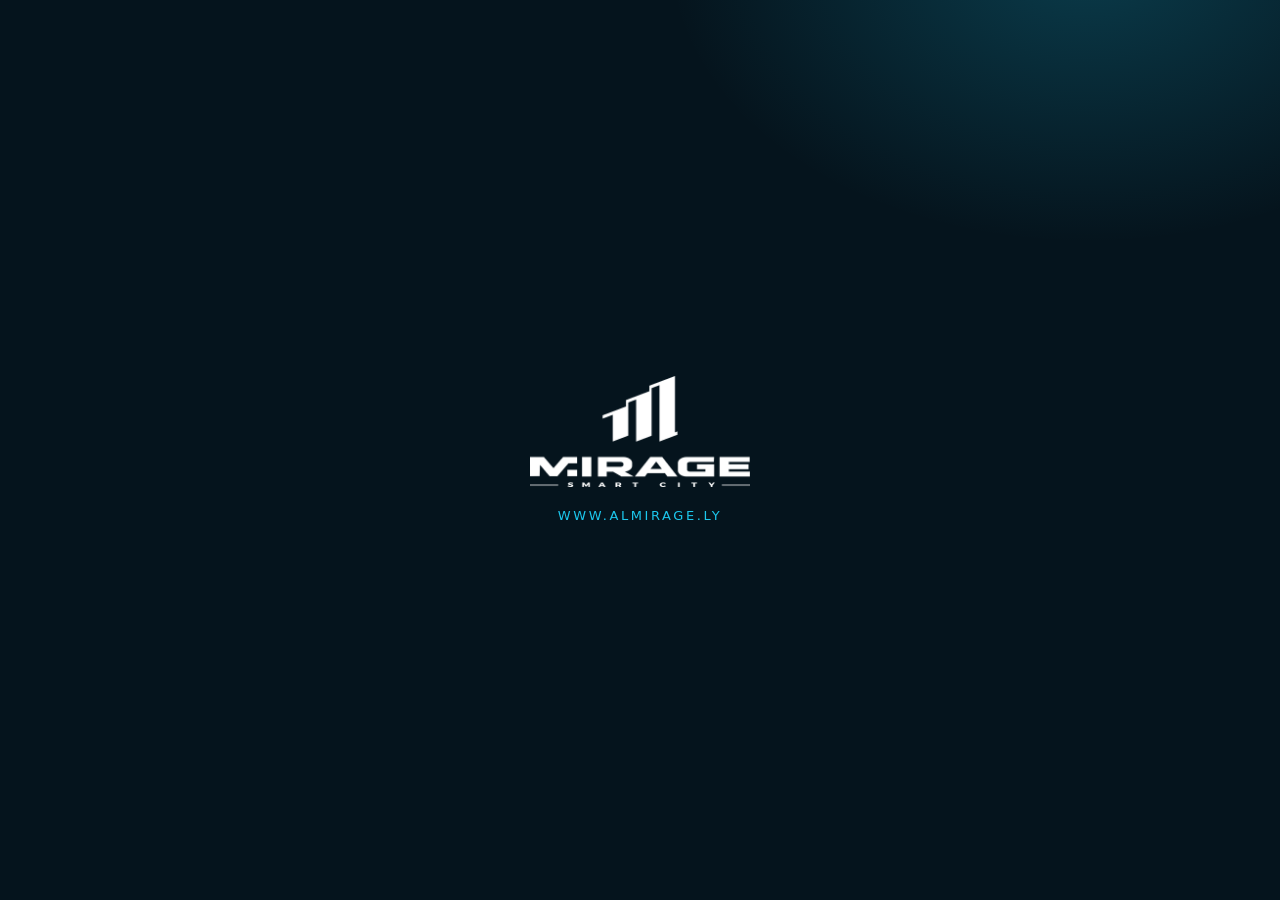
<file: index.html>
<!doctype html><html lang="ar" dir="rtl"><head><meta charset="utf-8"><meta name="color-scheme" content="dark only"><meta name="viewport" content="width=device-width,initial-scale=1">
<meta name="robots" content="noindex"><meta property="og:type" content="website"><meta property="og:site_name" content="MIRAGE Smart City"><meta property="og:title" content="MIRAGE Smart City"><meta property="og:description" content="AL MIRAGE DEVELOPMENTS · www.almirage.ly"><meta property="og:image" content="https://mirage-event.github.io/assets/og.jpg"><meta property="og:image:width" content="1200"><meta property="og:image:height" content="630"><meta name="twitter:card" content="summary_large_image">
<link rel="icon" href="assets/favicon.png"><title>MIRAGE</title>
<style>body{margin:0;min-height:100vh;display:grid;place-items:center;background:radial-gradient(700px 480px at 85% -5%,rgba(28,200,238,.22),transparent 60%),#05141d;font-family:system-ui;color:#8fb3c2}
img{width:220px;display:block;margin:0 auto 18px}a{color:#1cc8ee;text-decoration:none;letter-spacing:.2em;font-size:13px}</style></head>
<body><div style="text-align:center"><img src="assets/logo-full.png" alt="MIRAGE Smart City"><a href="https://www.almirage.ly">WWW.ALMIRAGE.LY</a></div></body></html>
</file>
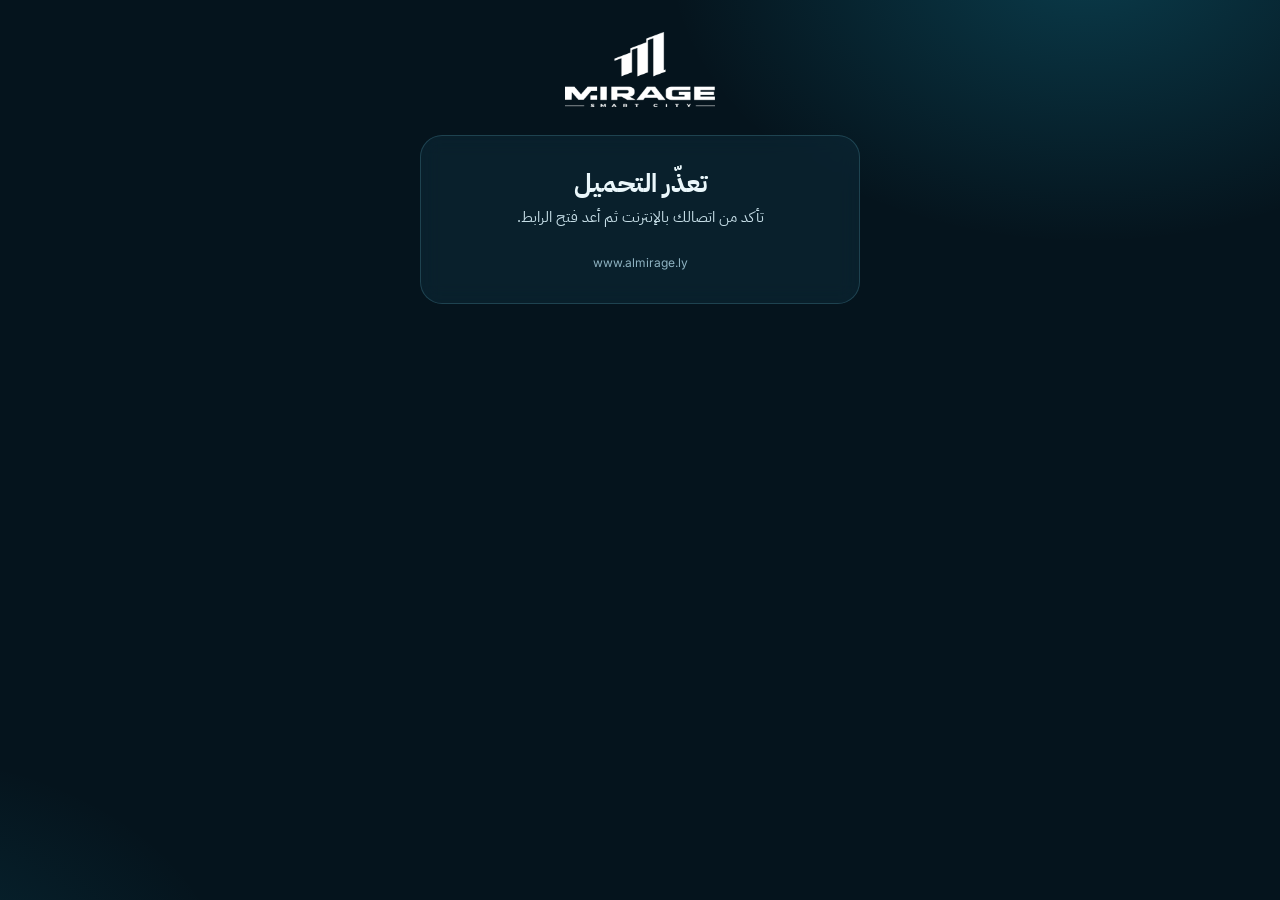
<file: guest/index.html>
<!doctype html><html lang="ar" dir="rtl"><head><meta charset="utf-8">
<meta name="viewport" content="width=device-width,initial-scale=1"><meta name="robots" content="noindex">
<meta name="color-scheme" content="dark only"><title>MIRAGE Smart City</title>
<meta property="og:type" content="website"><meta property="og:site_name" content="MIRAGE Smart City">
<meta property="og:title" content="دعوة — MIRAGE Smart City"><meta property="og:description" content="سجّلوا حضوركم لاستلام بطاقة الدخول — الفترة المسائية.">
<meta property="og:image" content="https://mirage-event.github.io/assets/og.jpg"><meta property="og:image:width" content="1200"><meta property="og:image:height" content="630">
<meta name="twitter:card" content="summary_large_image">
<meta http-equiv="refresh" content="0; url=../r.html?e=MRG26">
<link rel="icon" href="../assets/favicon.png">
<script>location.replace('../r.html?e=MRG26');</script>
<style>body{margin:0;min-height:100vh;display:grid;place-items:center;background:#05141d;color:#8fb3c2;font-family:system-ui}a{color:#1cc8ee}</style>
</head><body><a href="../r.html?e=MRG26">متابعة التسجيل ←</a></body></html>
</file>
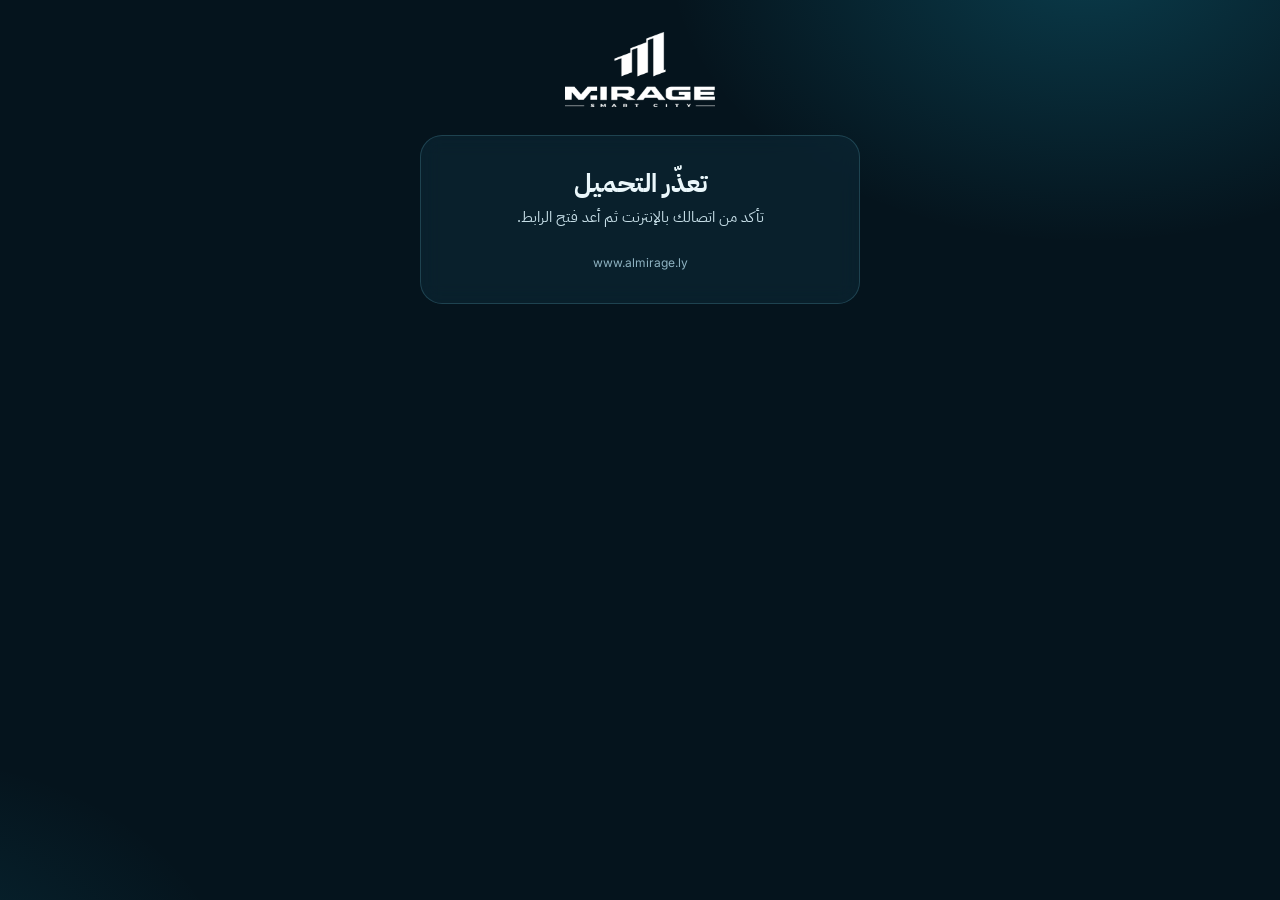
<file: press/index.html>
<!doctype html><html lang="ar" dir="rtl"><head><meta charset="utf-8">
<meta name="viewport" content="width=device-width,initial-scale=1"><meta name="robots" content="noindex">
<meta name="color-scheme" content="dark only"><title>MIRAGE Smart City</title>
<meta property="og:type" content="website"><meta property="og:site_name" content="MIRAGE Smart City">
<meta property="og:title" content="تسجيل الإعلاميين — MIRAGE Smart City"><meta property="og:description" content="سجّلوا لاستلام بطاقة الإعلام (الفترتان الصباحية والمسائية).">
<meta property="og:image" content="https://mirage-event.github.io/assets/og.jpg"><meta property="og:image:width" content="1200"><meta property="og:image:height" content="630">
<meta name="twitter:card" content="summary_large_image">
<meta http-equiv="refresh" content="0; url=../r.html?e=MRG26&amp;k=press">
<link rel="icon" href="../assets/favicon.png">
<script>location.replace('../r.html?e=MRG26&k=press');</script>
<style>body{margin:0;min-height:100vh;display:grid;place-items:center;background:#05141d;color:#8fb3c2;font-family:system-ui}a{color:#1cc8ee}</style>
</head><body><a href="../r.html?e=MRG26&amp;k=press">متابعة التسجيل ←</a></body></html>
</file>
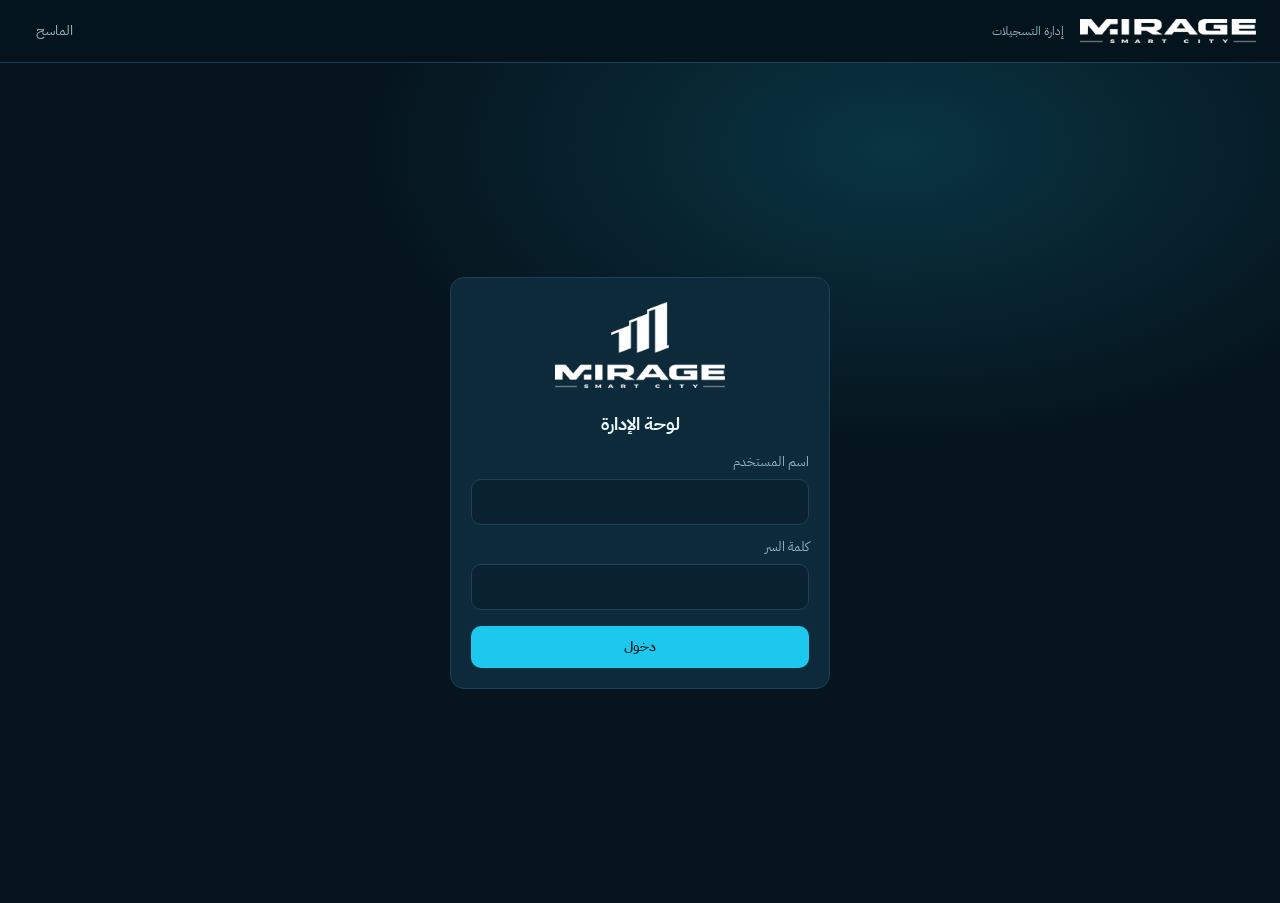
<file: admin.html>
<!doctype html>
<html lang="ar" dir="rtl"><head>
<meta charset="utf-8"><meta name="color-scheme" content="dark only"><meta name="viewport" content="width=device-width,initial-scale=1">
<meta name="robots" content="noindex,nofollow"><meta name="theme-color" content="#05141d">
<link rel="icon" href="assets/favicon.png">
<title>الإدارة · MIRAGE RSVP</title>
<link href="https://fonts.googleapis.com/css2?family=IBM+Plex+Sans+Arabic:wght@400;500;600;700&family=Inter:wght@400;600;700&display=swap" rel="stylesheet">
<link rel="stylesheet" href="assets/style.css">
<style>
  .tabs{display:flex;gap:4px;border-bottom:1px solid var(--line);margin:0 0 18px;overflow-x:auto}
  .tabs button{background:none;border:0;color:var(--mute);font:inherit;font-weight:600;padding:12px 16px;cursor:pointer;border-bottom:2px solid transparent;white-space:nowrap}
  .tabs button.on{color:var(--ink);border-bottom-color:var(--cyan)}
  .tabs .cnt{display:inline-block;min-width:22px;padding:0 6px;border-radius:99px;background:var(--warn);color:#221;font-size:12px;margin-inline-start:6px}
  .linkbox{display:flex;gap:10px;align-items:center;flex-wrap:wrap}
  .linkbox code{direction:ltr;background:var(--bg2);border:1px solid var(--line);border-radius:8px;padding:8px 12px;font-size:12.5px;color:var(--cyan2);flex:1;min-width:220px;overflow:hidden;text-overflow:ellipsis;white-space:nowrap}
  .req{display:grid;grid-template-columns:minmax(0,1fr) auto;gap:14px;align-items:center;padding:14px 0;border-bottom:1px solid #123446}
  .req:last-child{border-bottom:0}
  .req .who strong{font-size:16px}
  .req .meta{color:var(--mute);font-size:13px}
  .req .meta{display:flex;flex-wrap:wrap;gap:4px 14px}
  .done{color:var(--ok);font-size:13px;font-weight:600}
  .pill.vip{color:#2a2005;background:#e6c36a;border-color:#e6c36a}
  .pill.press{color:#3a1405;background:#ff9a6b;border-color:#ff9a6b}
  .pill.pend{color:var(--warn);border-color:#5a4a1f}
  textarea{min-height:110px}
  .empty{color:var(--mute);text-align:center;padding:30px 0}
  .xgrid{display:grid;grid-template-columns:repeat(auto-fit,minmax(200px,1fr));gap:14px}
  .chips{display:flex;gap:8px;flex-wrap:wrap}
  .chips label{display:flex;align-items:center;gap:6px;border:1px solid var(--line);border-radius:10px;padding:9px 12px;margin:0;color:var(--ink);font-size:14px;cursor:pointer}
  .chips input{width:auto;margin:0;accent-color:var(--cyan)}
  .crmrow{display:grid;grid-template-columns:repeat(auto-fit,minmax(260px,1fr));gap:12px;margin-top:10px}
  .crmbox{border:1px solid var(--line);border-radius:12px;padding:14px}
  .crmbox p{margin:6px 0 12px}
  .crmbox.warnb{border-color:#5a4a1f}
  #toast{position:fixed;bottom:20px;left:50%;transform:translateX(-50%);background:var(--card);border:1px solid var(--cyan);padding:10px 18px;border-radius:10px;z-index:20}
  @media(max-width:640px){.req{grid-template-columns:1fr}}
</style>
</head><body>
<header class="top">
  <span class="logo"><img src="assets/logo-wordmark.png" alt="MIRAGE"></span>
  <span class="muted small hide-sm">إدارة التسجيلات</span>
  <nav><span class="muted small" id="who" style="padding:6px 0"></span><a href="scan.html">الماسح</a><a href="#" id="logout" hidden>خروج</a></nav>
</header>

<div class="center" id="gate" style="min-height:calc(100vh - 60px)">
  <form class="login card" id="loginf">
    <img src="assets/logo-full.png" alt="MIRAGE Smart City" style="display:block;width:170px;margin:4px auto 22px">
    <h2 style="text-align:center">لوحة الإدارة</h2>
    <div class="flash err" id="lerr" hidden></div>
    <label for="u">اسم المستخدم</label><input id="u" autocomplete="username" dir="ltr" required style="margin-bottom:12px">
    <label for="p">كلمة السر</label><input id="p" type="password" autocomplete="current-password" required>
    <button class="btn" style="width:100%;margin-top:16px" id="lbtn">دخول</button>
  </form>
</div>

<main class="wrap" id="main" hidden>
  <div class="toolbar" style="justify-content:space-between">
    <h1 style="margin:0" id="evname">—</h1>
    <select id="ev" style="max-width:340px"></select>
  </div>
  <p class="sub" id="evline" style="margin-top:4px"></p>

  <div class="stats">
    <div class="stat"><div class="n" data-k="total">—</div><div class="l">كل التسجيلات</div></div>
    <div class="stat"><div class="n" data-k="vip">—</div><div class="l">VIP · صباحية</div></div>
    <div class="stat"><div class="n" data-k="public">—</div><div class="l">ضيوف · مسائية</div></div>
    <div class="stat"><div class="n" data-k="press">—</div><div class="l">إعلام · الفترتين</div></div>
    <div class="stat" style="border-color:#5a4a1f"><div class="n" data-k="pending" style="color:var(--warn)">—</div><div class="l">بانتظار الموافقة</div></div>
    <div class="stat"><div class="n" data-k="approved">—</div><div class="l">معتمد</div></div>
    <div class="stat"><div class="n" data-k="rejected">—</div><div class="l">مرفوض</div></div>
    <div class="stat hi"><div class="n" data-k="in_am">—</div><div class="l">حضروا الصباحية</div></div>
    <div class="stat hi"><div class="n" data-k="in_pm">—</div><div class="l">حضروا المسائية</div></div>
  </div>

  <div class="card" style="margin-bottom:20px">
    <div class="muted small" style="margin-bottom:8px">رابط تسجيل الضيوف — الفترة المسائية <span id="openflag"></span></div>
    <div class="linkbox"><code id="publink"></code><button class="btn sm ghost" id="copypub">نسخ</button><a class="btn sm ghost" id="openpub" target="_blank" rel="noopener">فتح</a></div>
    <div class="muted small" style="margin:14px 0 8px">رابط تسجيل الإعلاميين — الفترتين <span id="pressflag"></span></div>
    <div class="linkbox"><code id="presslink"></code><button class="btn sm ghost" id="copypress">نسخ</button><a class="btn sm ghost" id="openpress" target="_blank" rel="noopener">فتح</a></div>
  </div>

  <div class="tabs">
    <button data-tab="pending" class="on">الطلبات<span class="cnt" id="pcnt">0</span></button>
    <button data-tab="all">كل المسجلين</button>
    <button data-tab="vip">دعوات VIP</button>
    <button data-tab="rpt">التقارير والتصدير</button>
    <button data-tab="acc">الحسابات</button>
  </div>

  <section class="card" data-pane="pending"><div id="plist"></div></section>

  <section class="card" data-pane="all" hidden>
    <div class="toolbar">
      <input id="q" placeholder="بحث بالاسم أو الهاتف أو الجهة أو رقم البطاقة…" style="max-width:320px">
      <select id="fst" style="max-width:170px"><option value="">كل الحالات</option><option value="pending">قيد المراجعة</option><option value="approved">معتمد</option><option value="rejected">مرفوض</option><option value="in">حضروا</option></select>
      <select id="fty" style="max-width:140px"><option value="">كل الأنواع</option><option value="vip">VIP</option><option value="public">ضيوف</option><option value="press">إعلام</option></select>
      <button class="btn sm ghost" id="csv" style="margin-inline-start:auto">تصدير CSV</button>
    </div>
    <div class="tablewrap"><table id="atable"></table></div>
  </section>

  <section data-pane="vip" hidden>
    <div class="card" style="margin-bottom:16px">
      <h2>دعوات VIP جديدة</h2>
      <p class="muted small">كل سطر = دعوة: <b>الاسم، الهاتف</b> (الهاتف اختياري — يُستخدم لزر الواتساب). كل دعوة رابط شخصي يُستخدم مرة واحدة.</p>
      <textarea id="vipin" placeholder="أحمد سالم الورفلي، 0912345678&#10;د. فاطمة الزوي، 0923456789&#10;مدير مصرف الجمهورية"></textarea>
      <div class="toolbar" style="margin:12px 0 0"><button class="btn" id="vipgo">إنشاء الدعوات</button><span class="muted small" id="vipmsg"></span></div>
    </div>
    <div class="card"><div class="tablewrap"><table id="vtable"></table></div></div>
  </section>

  <section data-pane="rpt" hidden>
    <div class="card" style="margin-bottom:16px">
      <h2>تقرير الحدث</h2>
      <p class="muted small">ملخص المسجلين والحضور لكل نوع ولكل فترة، مع منحنى وصول الضيوف. يتحدّث من بيانات الشيت لحظة فتحه.</p>
      <div class="toolbar" style="margin:12px 0 0">
        <a class="btn" id="rptopen" href="report.html" target="_blank" rel="noopener">فتح التقرير (طباعة / PDF)</a>
        <button class="btn ghost" id="rptxlsx">تقرير Excel كامل</button>
      </div>
    </div>

    <div class="card" style="margin-bottom:16px">
      <h2>تصدير قائمة</h2>
      <div class="xgrid">
        <div><label>النوع</label>
          <div class="chips" id="xtypes">
            <label><input type="checkbox" value="vip" checked> VIP</label>
            <label><input type="checkbox" value="press" checked> إعلام</label>
            <label><input type="checkbox" value="public" checked> ضيوف</label>
          </div></div>
        <div><label for="xstatus">الحالة</label>
          <select id="xstatus">
            <option value="all">كل المسجلين</option><option value="approved">المعتمدين</option>
            <option value="attended">الحضور الفعلي</option><option value="noshow">معتمد ولم يحضر</option>
            <option value="pending">قيد المراجعة</option><option value="rejected">المرفوضين</option>
          </select></div>
        <div><label for="xsess">الفترة</label>
          <select id="xsess"><option value="all">الفترتين</option><option value="am">الصباحية</option><option value="pm">المسائية</option></select></div>
      </div>
      <div class="toolbar" style="margin:14px 0 0">
        <button class="btn" id="xgo">تصدير Excel</button>
        <span class="muted" id="xcount"></span>
      </div>
    </div>

    <div class="card">
      <h2>تصدير للـ CRM</h2>
      <p class="muted small">ملفان منفصلان بصيغة استيراد الـ CRM (لوحة الـ CRM ← استيراد ليدز). المرفوضون لا يُصدَّرون. إعادة رفع نفس الملف لا تكرر أحداً.</p>
      <div class="crmrow">
        <div class="crmbox">
          <b>الضيوف</b> <span class="muted small" id="crmn1"></span>
          <p class="muted small">يتوزّعون على المبيعات تلقائياً كأي عميل.</p>
          <button class="btn ghost" id="crm1">تحميل CSV الضيوف</button>
        </div>
        <div class="crmbox warnb">
          <b>VIP + الإعلام</b> <span class="muted small" id="crmn2"></span>
          <p class="small"><b>قبل الرفع:</b> في الـ CRM ← الإعدادات ← أطفئ <b>«التوزيع التلقائي»</b>، ارفع الملف، ثم أعد تشغيله. هكذا يبقون عند المدير بوسم «VIP» أو «إعلام» في اسم الإعلان.</p>
          <button class="btn ghost" id="crm2">تحميل CSV VIP + الإعلام</button>
        </div>
      </div>
      <p class="muted small" id="crmbad" style="margin-top:10px"></p>
    </div>
  </section>

  <section data-pane="acc" hidden>
    <form class="card" id="mypass" style="margin-bottom:16px;max-width:520px" autocomplete="off">
      <h2>كلمة سري</h2>
      <div class="flash err" id="mperr" hidden></div>
      <label for="mpold">كلمة السر الحالية</label><input id="mpold" type="password" autocomplete="current-password" required style="margin-bottom:12px">
      <label for="mpnew">كلمة السر الجديدة (10 خانات على الأقل)</label><input id="mpnew" type="password" autocomplete="new-password" minlength="10" required style="margin-bottom:12px">
      <label for="mpnew2">تأكيد كلمة السر الجديدة</label><input id="mpnew2" type="password" autocomplete="new-password" required>
      <p class="muted small">بعد التغيير تُنهى كل جلساتك المفتوحة على الأجهزة الأخرى، وتبقى داخلاً على هذا الجهاز.</p>
      <button class="btn" id="mpgo">تغيير كلمة السر</button>
    </form>
    <div class="card">
      <h2>حسابات الفريق</h2>
      <p class="muted small">تعيين كلمة سر جديدة لموظف يُخرجه فوراً من كل الأجهزة. سلّمه الكلمة الجديدة شخصياً — لا تُرسل في المجموعات.</p>
      <div class="tablewrap"><table id="utable"></table></div>
    </div>
  </section>
</main>
<div id="toast" hidden></div>

<script src="config.js"></script>
<script src="assets/api.js"></script>
<script src="assets/vendor/xlsx.mini.min.js"></script>
<script src="assets/reports.js"></script>
<script>
const $ = id => document.getElementById(id);
let S = store.get('mrg_admin_s'), USER = null, EVENTS = [], REGS = [], INV = [];
const ev = () => EVENTS.find(e => e.code === $('ev').value) || {};
const call = async (body) => {
  const d = await API.post(Object.assign({ s: S }, body));
  if (d.error === 'auth') { store.set('mrg_admin_s', null); location.reload(); throw 0; }
  return d;
};
function toast(t){ const x = $('toast'); x.textContent = t; x.hidden = false; clearTimeout(x._t); x._t = setTimeout(() => x.hidden = true, 2200); }
function copy(t){ navigator.clipboard.writeText(t).then(() => toast('تم النسخ ✓')); }

// ---------- auth
$('loginf').onsubmit = async e => {
  e.preventDefault(); $('lbtn').disabled = true; $('lerr').hidden = true;
  try {
    const d = await API.post({ a: 'login', user: $('u').value, pass: $('p').value });
    if (!d.ok) throw new Error(d.msg || 'خطأ');
    if (d.user.role !== 'admin') throw new Error('هذا الحساب لموظف استقبال — استخدم صفحة الماسح.');
    S = d.session; store.set('mrg_admin_s', S); store.set('mrg_admin_n', d.user.name); store.set('mrg_admin_u', d.user.username); start();
  } catch (err) { $('lerr').textContent = err.message || 'تعذّر الاتصال'; $('lerr').hidden = false; }
  $('lbtn').disabled = false;
};
$('logout').onclick = async e => { e.preventDefault(); try { await API.post({ a: 'logout', s: S }); } catch(_){} store.set('mrg_admin_s', null); location.reload(); };

async function start(){
  const d = await call({ a: 'events' });
  if (!d.ok) return;
  EVENTS = d.events;
  $('ev').innerHTML = EVENTS.map(e => `<option value="${esc(e.code)}">${esc(e.name_ar)} — ${esc(fmtAr(e.date))}</option>`).join('');
  const saved = store.get('mrg_admin_ev'); if (saved && EVENTS.some(e => e.code === saved)) $('ev').value = saved;
  $('ev').hidden = EVENTS.length < 2;
  $('gate').hidden = true; $('main').hidden = false; $('logout').hidden = false; $('who').textContent = store.get('mrg_admin_n') || '';
  loadEvent();
}

// ---------- event
async function loadEvent(){
  const e = ev(); store.set('mrg_admin_ev', e.code);
  $('evname').textContent = e.name_ar || '—';
  $('evline').textContent = [fmtAr(e.date), e.time && 'الصباحية (VIP) ' + e.time, e.time_pm && 'المسائية (الضيوف) ' + e.time_pm, e.venue_ar, e.code].filter(Boolean).join(' · ');
  const pub = siteBase() + 'r.html?e=' + encodeURIComponent(e.code);
  $('publink').textContent = pub; $('openpub').href = pub;
  $('openflag').innerHTML = e.public_open ? '<span class="pill ok">مفتوح</span>' : '<span class="pill no">مغلق — غيّره من تاب الأحداث في الشيت</span>';
  const prs = pub + '&k=press'; $('presslink').textContent = prs; $('openpress').href = prs;
  $('pressflag').innerHTML = e.press_open ? '<span class="pill ok">مفتوح</span>' : '<span class="pill no">مغلق — غيّره من تاب الأحداث في الشيت</span>';
  await Promise.all([loadRegs(), loadVip()]);
}
async function loadRegs(){
  const d = await call({ a: 'list', event: ev().code });
  REGS = d.regs || []; renderStats(); renderPending(); renderAll(); renderExport();
}
function renderStats(){
  const c = { total: REGS.length, vip: 0, pending: 0, approved: 0, rejected: 0, in: 0 };
  c.public = 0; c.press = 0; c.in_am = 0; c.in_pm = 0;
  REGS.forEach(r => { c[r.type]++; c[r.status]++; if (r.checkin_at) c.in_am++; if (r.checkin2_at) c.in_pm++; });
  for (const k in c) { const el = document.querySelector(`[data-k="${k}"]`); if (el) el.textContent = c[k]; }
  $('pcnt').textContent = c.pending;
}

const ATT_AR = { yes: 'أؤكد حضوري', no: 'لن أحضر', maybe: 'غير متأكد' };
const TYPE_AR = { vip: 'VIP', public: 'ضيف', press: 'إعلام' };
function typePill(t){ return t === 'vip' ? '<span class="pill vip">VIP</span>' : t === 'press' ? '<span class="pill press">إعلام</span>' : '<span class="pill">ضيف</span>'; }
const ST_AR = { pending: 'قيد المراجعة', approved: 'معتمد', rejected: 'مرفوض' };
function badgeLink(r){ return siteBase() + 'i.html?t=' + r.token; }
function waPhone(p){ let d = String(p || '').replace(/\D+/g, ''); if (d.startsWith('00')) d = d.slice(2); if (d.startsWith('0')) d = '218' + d.slice(1); if (d.length === 9) d = '218' + d; return d; }
function waBadge(r){
  const e = ev(), p = waPhone(r.phone); if (!p) return '';
  const t = `السيد/ة ${r.name}،\n\nتم اعتماد تسجيلكم في: ${e.name_ar}\n📅 ${fmtAr(e.date)}\n🕚 ${typeTimesText(e, r.type)}${e.venue_ar ? '\n📍 ' + e.venue_ar : ''}\n\nبطاقة الدخول الخاصة بكم (QR):\n${badgeLink(r)}\n\nيرجى إبراز البطاقة عند البوابة. البطاقة شخصية وغير قابلة للتحويل.`;
  return 'https://wa.me/' + p + '?text=' + encodeURIComponent(t);
}

// ---------- pending
function renderPending(){
  const list = REGS.filter(r => r.status === 'pending').sort((a, b) => a.created.localeCompare(b.created));
  $('plist').innerHTML = list.length ? list.map(r => `
    <div class="req" data-t="${esc(r.token)}">
      <div class="who"><strong>${esc(r.name)}</strong> ${typePill(r.type)} <span class="pill">${esc(r.gender)}</span>
        <div class="meta"><span>${esc(r.title)} · ${esc(r.org)}</span></div>
        <div class="meta"><span dir="ltr">${esc(r.phone)}</span>${r.email ? `<span dir="ltr">${esc(r.email)}</span>` : ''}<span>${esc(ATT_AR[r.attend])}</span><span>${esc(r.created)}</span></div></div>
      <div class="actions"><button class="btn" data-d="approve">موافقة</button><button class="btn danger" data-d="reject">رفض</button></div>
    </div>`).join('') : '<div class="empty">ما فيش طلبات بانتظار الموافقة ✓</div>';
}
$('plist').addEventListener('click', async e => {
  const b = e.target.closest('[data-d]'); if (!b) return;
  const row = b.closest('[data-t]'); row.querySelectorAll('button').forEach(x => x.disabled = true);
  const d = await call({ a: 'decide', t: row.dataset.t, d: b.dataset.d });
  if (!d.ok) { toast('ما تمش — حاول مرة ثانية'); row.querySelectorAll('button').forEach(x => x.disabled = false); return; }
  const i = REGS.findIndex(r => r.token === d.reg.token); if (i >= 0) REGS[i] = d.reg;
  row.querySelector('.actions').innerHTML = b.dataset.d === 'approve'
    ? `<span class="done">✓ معتمد${d.emailed ? ' · انبعت إيميل' : ''}</span>${d.wa ? `<a class="btn sm wa" href="${esc(d.wa)}" target="_blank" rel="noopener">إرسال البادج واتساب</a>` : ''}`
    : '<span class="done" style="color:var(--bad)">✕ مرفوض</span>';
  renderStats(); renderAll();
});

// ---------- all
function filtered(){
  const q = $('q').value.trim().toLowerCase(), st = $('fst').value, ty = $('fty').value;
  return REGS.filter(r => (!q || [r.name, r.phone, r.org, r.badge, r.email].join(' ').toLowerCase().includes(q))
    && (!st || (st === 'in' ? r.checked_in : r.status === st)) && (!ty || r.type === ty))
    .sort((a, b) => b.created.localeCompare(a.created));
}
function renderAll(){
  const rows = filtered();
  $('atable').innerHTML = `<tr><th>البطاقة</th><th>الاسم</th><th>النوع</th><th>الحالة</th><th>الحضور</th><th>الدخول</th><th></th></tr>` + (rows.length ? rows.map(r => `
    <tr data-t="${esc(r.token)}">
      <td class="en small muted">${esc(r.badge)}</td>
      <td><strong>${esc(r.name)}</strong><br><span class="muted small">${esc(r.title)} · ${esc(r.org)} · <span dir="ltr">${esc(r.phone)}</span></span></td>
      <td>${typePill(r.type)}</td>
      <td><span class="pill ${r.status === 'approved' ? 'ok' : r.status === 'rejected' ? 'no' : 'pend'}">${ST_AR[r.status]}</span></td>
      <td class="small">${esc(ATT_AR[r.attend])}</td>
      <td>${r.checked_in ? [['ص', r.checkin_at, r.checkin_by], ['م', r.checkin2_at, r.checkin2_by]].filter(x => x[1]).map(x => `<span class="pill in">${x[0]} ${esc(x[1].slice(11))}</span> <span class="muted small">${esc(x[2])}</span>`).join('<br>') : '<span class="muted">—</span>'}</td>
      <td class="actions">
        ${r.status === 'approved' ? `<a class="btn sm ghost" href="${esc(badgeLink(r))}" target="_blank" rel="noopener">البادج</a>${waBadge(r) ? `<a class="btn sm wa" href="${esc(waBadge(r))}" target="_blank" rel="noopener">واتساب</a>` : ''}` : ''}
        ${r.status !== 'approved' ? '<button class="btn sm ghost" data-d="approve">موافقة</button>' : ''}
        ${r.status !== 'rejected' ? '<button class="btn sm danger" data-d="reject">رفض</button>' : ''}
      </td></tr>`).join('') : '<tr><td colspan="7" class="empty">ما فيش نتائج</td></tr>');
}
['q', 'fst', 'fty'].forEach(id => $(id).addEventListener('input', renderAll));
$('atable').addEventListener('click', async e => {
  const b = e.target.closest('[data-d]'); if (!b) return;
  if (b.dataset.d === 'reject' && !confirm('رفض هذا التسجيل؟ البادج متاعه يتوقف عند البوابة.')) return;
  b.disabled = true;
  const d = await call({ a: 'decide', t: b.closest('[data-t]').dataset.t, d: b.dataset.d });
  if (d.ok) { const i = REGS.findIndex(r => r.token === d.reg.token); REGS[i] = d.reg; renderStats(); renderPending(); renderAll(); toast(d.emailed ? 'تم — وانبعت إيميل' : 'تم'); }
});
$('csv').onclick = () => {
  const head = ['رقم البطاقة','النوع','الحالة','الاسم','الهاتف','الإيميل','المسمى','الجهة','الجنس','تأكيد الحضور','وقت التسجيل','القرار بواسطة','دخول الصباحية','بواسطة','دخول المسائية','بواسطة','رابط البطاقة'];
  const lines = filtered().map(r => [r.badge, TYPE_AR[r.type], ST_AR[r.status], r.name, r.phone, r.email, r.title, r.org, r.gender, ATT_AR[r.attend], r.created, r.decided_by, r.checkin_at, r.checkin_by, r.checkin2_at, r.checkin2_by, badgeLink(r)]);
  const csv = '﻿' + [head, ...lines].map(l => l.map(v => '"' + String(v ?? '').replace(/"/g, '""') + '"').join(',')).join('\r\n');
  const a = document.createElement('a'); a.href = URL.createObjectURL(new Blob([csv], { type: 'text/csv' })); a.download = ev().code + '-registrations.csv'; a.click();
};

// ---------- VIP
async function loadVip(){ const d = await call({ a: 'vip_list', event: ev().code }); INV = d.invites || []; renderVip(); }
function renderVip(){
  const ST = { open: '<span class="pill">متاحة</span>', used: '<span class="pill ok">مستخدمة</span>', void: '<span class="pill no">ملغاة</span>' };
  $('vtable').innerHTML = `<tr><th>مرسلة إلى</th><th>الهاتف</th><th>الحالة</th><th>البطاقة</th><th></th></tr>` + (INV.length ? INV.slice().reverse().map(v => `
    <tr data-t="${esc(v.token)}"><td><strong>${esc(v.label)}</strong></td><td dir="ltr" class="small">${esc(v.phone) || '—'}</td>
      <td>${ST[v.status]}${v.used_at ? `<br><span class="muted small">${esc(v.used_at)}</span>` : ''}</td><td class="en small muted">${esc(v.badge) || '—'}</td>
      <td class="actions">${v.status === 'open' ? `${v.wa ? `<a class="btn sm wa" href="${esc(v.wa)}" target="_blank" rel="noopener">واتساب</a>` : ''}
        <button class="btn sm ghost" data-copy="${esc(v.link)}">نسخ الرابط</button><button class="btn sm danger" data-void>إلغاء</button>` : ''}</td></tr>`).join('')
    : '<tr><td colspan="5" class="empty">ما فيش دعوات VIP لهذا الحدث</td></tr>');
}
$('vtable').addEventListener('click', async e => {
  const c = e.target.closest('[data-copy]'); if (c) return copy(c.dataset.copy);
  const v = e.target.closest('[data-void]'); if (!v || !confirm('إلغاء الدعوة؟ الرابط يتوقف.')) return;
  const d = await call({ a: 'vip_void', t: v.closest('[data-t]').dataset.t });
  if (d.ok) { toast('تم الإلغاء'); loadVip(); } else toast(d.msg || 'ما تمش');
});
$('vipgo').onclick = async () => {
  const items = $('vipin').value.split('\n').map(l => l.trim()).filter(Boolean).map(l => {
    const parts = l.split(/[,،\t]/).map(x => x.trim()); return { label: parts[0], phone: parts[1] || '' };
  });
  if (!items.length) return;
  $('vipgo').disabled = true; $('vipmsg').textContent = 'جاري الإنشاء…';
  const d = await call({ a: 'vip_new', event: ev().code, items });
  const okN = (d.results || []).filter(r => r.ok).length;
  $('vipmsg').textContent = `تم إنشاء ${okN} دعوة.`; $('vipin').value = ''; $('vipgo').disabled = false; loadVip();
};

// ---------- tabs & init
document.querySelector('.tabs').addEventListener('click', e => {
  const b = e.target.closest('[data-tab]'); if (!b) return;
  document.querySelectorAll('.tabs button').forEach(x => x.classList.toggle('on', x === b));
  document.querySelectorAll('[data-pane]').forEach(p => p.hidden = p.dataset.pane !== b.dataset.tab);
  if (b.dataset.tab === 'acc') loadUsers();
});
$('ev').onchange = loadEvent;

// ---------- accounts ----------
$('mypass').addEventListener('input', () => $('mperr').hidden = true);
$('mypass').onsubmit = async e => {
  e.preventDefault(); const err = $('mperr'); err.hidden = true;
  if ($('mpnew').value !== $('mpnew2').value) { err.textContent = 'التأكيد لا يطابق كلمة السر الجديدة.'; err.hidden = false; return; }
  if ($('mpnew').value.length < 10) { err.textContent = 'كلمة السر الجديدة لازم 10 خانات على الأقل.'; err.hidden = false; return; }
  $('mpgo').disabled = true;
  try {
    const d = await call({ a: 'my_pass', old: $('mpold').value, new: $('mpnew').value });
    if (!d.ok) throw new Error(d.msg || 'ما تمش');
    S = d.session; store.set('mrg_admin_s', S); $('mypass').reset(); toast('تم تغيير كلمة السر ✓');
  } catch (x) { if (x) { err.textContent = x.message || 'تعذّر الاتصال'; err.hidden = false; } }
  $('mpgo').disabled = false;
};
async function loadUsers(){
  const d = await call({ a: 'users' }); if (!d.ok) return;
  const me = d.me || '';
  $('utable').innerHTML = '<tr><th>المستخدم</th><th>الاسم</th><th>الدور</th><th>الحالة</th><th>كلمة سر جديدة</th></tr>' + d.users.map(u => `
    <tr data-u="${esc(u.username)}"><td class="en small">${esc(u.username)}</td><td>${esc(u.name)}</td>
      <td>${u.role === 'admin' ? 'أدمن' : 'استقبال'}</td><td>${u.active ? '<span class="pill ok">فعّال</span>' : '<span class="pill no">موقوف</span>'}</td>
      <td>${u.username === me ? '<span class="muted small">من «كلمة سري»</span>' : `<div style="display:flex;gap:6px"><input type="password" autocomplete="new-password" placeholder="10 خانات على الأقل" style="max-width:190px;padding:6px 10px"><button class="btn sm ghost" data-setp>تعيين</button></div>`}</td></tr>`).join('');
}
$('utable').addEventListener('click', async e => {
  const b = e.target.closest('[data-setp]'); if (!b) return;
  const tr = b.closest('[data-u]'), inp = tr.querySelector('input'), u = tr.dataset.u;
  if (inp.value.length < 10) return toast('كلمة السر لازم 10 خانات على الأقل');
  if (!confirm(`تعيين كلمة سر جديدة لـ ${u}؟ سيخرج من كل الأجهزة فوراً.`)) return;
  b.disabled = true;
  const d = await call({ a: 'user_pass', user: u, new: inp.value });
  b.disabled = false;
  if (d.ok) { inp.value = ''; toast('تم ✓ — سلّمه الكلمة الجديدة'); } else toast(d.msg || 'ما تمش');
});

// ---------- reports & export ----------
const xopts = () => ({ types: [...document.querySelectorAll('#xtypes input:checked')].map(i => i.value), status: $('xstatus').value, session: $('xsess').value });
function renderExport(){
  if (!$('xcount')) return;
  $('xcount').textContent = RPT.filter(REGS, xopts()).length + ' شخص';
  const g = RPT.crmRows(ev(), REGS, ['public']), v = RPT.crmRows(ev(), REGS, ['vip', 'press']);
  $('crmn1').textContent = '(' + g.length + ')'; $('crmn2').textContent = '(' + v.length + ')';
  const bad = [...g, ...v].filter(r => !r.ok);
  $('crmbad').textContent = bad.length ? `⚠️ ${bad.length} رقم بصيغة لن يقبلها الـ CRM (سيظهرون في تقرير الاستيراد كأخطاء): ` + bad.slice(0, 6).map(r => r.cells[2] + ' ' + r.cells[3]).join('، ') + (bad.length > 6 ? '…' : '') : '';
}
['xtypes', 'xstatus', 'xsess'].forEach(id => $(id).addEventListener('change', renderExport));
$('xgo').onclick = () => {
  const o = xopts(), rows = RPT.filter(REGS, o);
  if (!rows.length) return toast('القائمة فاضية بهذه الاختيارات');
  const label = [o.types.length === 3 ? 'الكل' : o.types.map(t => RPT.TYPE_AR[t]).join('+'), $('xstatus').selectedOptions[0].text, o.session === 'all' ? '' : $('xsess').selectedOptions[0].text].filter(Boolean).join('-');
  RPT.excelList(ev(), rows, label);
};
$('rptxlsx').onclick = () => RPT.excelFull(ev(), REGS);
$('crm1').onclick = () => { const r = RPT.crmCsv(ev(), REGS, ['public'], 'ضيوف'); toast(`تم: ${r.total} سطر`); };
$('crm2').onclick = () => { const r = RPT.crmCsv(ev(), REGS, ['vip', 'press'], 'VIP-إعلام'); toast(`تم: ${r.total} سطر — تذكّر إطفاء التوزيع التلقائي قبل الرفع`); };
$('copypub').onclick = () => copy($('publink').textContent);
$('copypress').onclick = () => copy($('presslink').textContent);
setInterval(() => { if (S && !$('main').hidden && document.visibilityState === 'visible') loadRegs(); }, 45000);
if (!API.configured()) { $('lerr').textContent = 'الموقع غير مربوط بالشيت بعد (config.js).'; $('lerr').hidden = false; }
else if (S) start().catch(() => {});
</script>
</body></html>
</file>
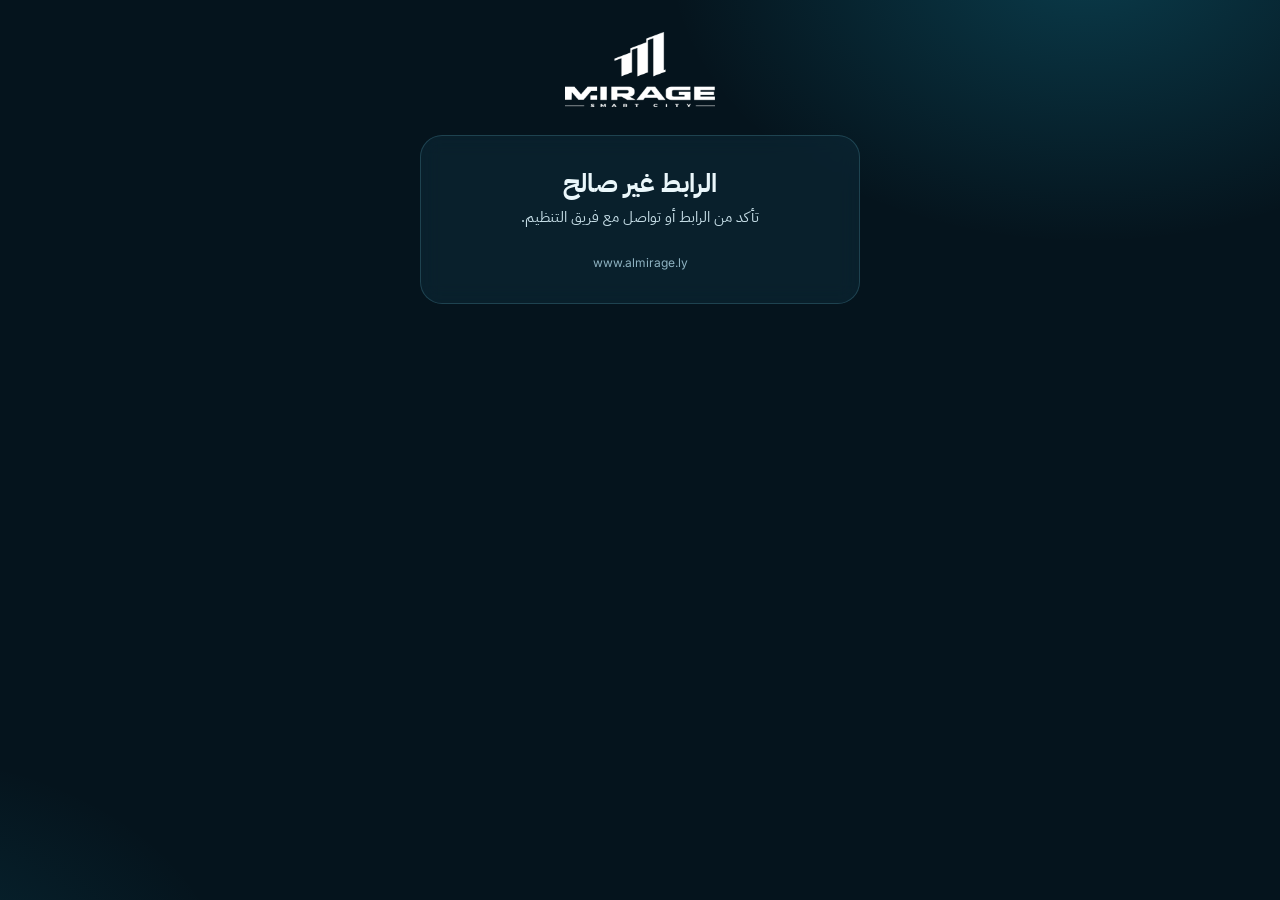
<file: i.html>
<!doctype html>
<html lang="ar" dir="rtl"><head>
<meta charset="utf-8"><meta name="color-scheme" content="dark only"><meta name="viewport" content="width=device-width,initial-scale=1,viewport-fit=cover">
<meta name="robots" content="noindex,nofollow"><meta name="theme-color" content="#05141d">
<meta property="og:type" content="website"><meta property="og:site_name" content="MIRAGE Smart City"><meta property="og:title" content="بطاقة الدخول — MIRAGE Smart City"><meta property="og:description" content="بطاقة دخولكم الشخصية مع رمز QR."><meta property="og:image" content="https://mirage-event.github.io/assets/og.jpg"><meta property="og:image:width" content="1200"><meta property="og:image:height" content="630"><meta name="twitter:card" content="summary_large_image">
<link rel="icon" href="assets/favicon.png">
<title>بطاقة الدخول · MIRAGE</title>
<link rel="preconnect" href="https://fonts.googleapis.com">
<link href="https://fonts.googleapis.com/css2?family=IBM+Plex+Sans+Arabic:wght@300;400;500;600;700&family=Inter:wght@300;500;600;700&display=swap" rel="stylesheet">
<link rel="stylesheet" href="assets/guest.css">
</head><body>
<img class="mark" src="assets/logo-full.png" alt="MIRAGE Smart City">
<div id="app" style="width:100%;display:flex;flex-direction:column;align-items:center"><div class="loading"><div class="spin"></div>جاري التحميل…</div></div>

<script src="config.js"></script>
<script src="assets/api.js"></script>
<script src="assets/vendor/qrcode.js"></script>
<script src="assets/vendor/html2canvas.min.js"></script>
<script>
const app = document.getElementById('app');
const token = (new URLSearchParams(location.search).get('t') || '').toLowerCase();
const myUrl = () => siteBase() + 'i.html?t=' + token;
let D = null;

function msg(title, text){ app.innerHTML = `<div class="panel" style="text-align:center"><h1>${esc(title)}</h1><p class="desc">${esc(text)}</p><p class="note en">www.almirage.ly</p></div>`; }

function evLine(ev, type){ return `${esc(fmtAr(ev.date))} · ${esc(typeTimesText(ev, type))}${ev.venue_ar ? ' · ' + esc(ev.venue_ar) : ''}`; }

function saveBox(){
  return `<div class="savebox">احفظ هذا الرابط — منه تتابع حالة طلبك وتستلم بطاقة الدخول:
    <div class="url">${esc(myUrl())}</div>
    <button class="ghost" style="font-size:14px;padding:10px" id="copy">نسخ الرابط</button></div>`;
}
function bindCopy(){
  document.getElementById('copy')?.addEventListener('click', e => navigator.clipboard.writeText(myUrl()).then(() => { e.target.textContent = 'تم النسخ ✓'; }));
}

function pendingView(){
  const { event: ev, reg: r } = D;
  app.innerHTML = `<div class="panel" style="text-align:center">
    <div class="state-icon pending">⏳</div>
    <h1>طلبك قيد المراجعة</h1>
    <p class="desc" style="margin-bottom:6px">شكراً ${esc(r.name)}، تم استلام تسجيلكم في <b>${esc(ev.name_ar)}</b>.<br>سيتم إشعاركم فور اعتماد الطلب، وتظهر بطاقة الدخول في هذه الصفحة.</p>
    <p class="note" style="margin:0 0 4px">${evLine(ev, r.type)}</p>
    ${saveBox()}
    <p class="note" style="margin:10px 0 0">إذا أدخلتم بريداً إلكترونياً، تصلكم البطاقة عليه أيضاً — يُرجى التحقق من مجلد الرسائل غير المرغوب فيها (Spam).</p>
    <button class="link" id="refresh">تحديث الحالة</button>
    <p class="note">رقم الطلب: <span class="en">${esc(r.badge)}</span></p></div>`;
  bindCopy(); document.getElementById('refresh').onclick = load;
}

function rejectedView(){
  const { event: ev } = D;
  app.innerHTML = `<div class="panel" style="text-align:center">
    <div class="state-icon bad">✕</div><h1>نعتذر</h1>
    <p class="desc">لم يتم اعتماد طلب التسجيل في <b>${esc(ev.name_ar)}</b> نظراً لمحدودية المقاعد. نشكر اهتمامكم ونأمل لقاءكم في مناسبات قادمة.</p></div>`;
}

function declinedView(){
  const { event: ev } = D;
  app.innerHTML = `<div class="panel" style="text-align:center">
    <div class="state-icon ok">✓</div><h1>تم تسجيل اعتذاركم</h1>
    <p class="desc">نشكركم على الرد بخصوص <b>${esc(ev.name_ar)}</b>. إن تغيّرت ظروفكم يمكنكم تأكيد الحضور من هنا.</p>
    <button class="primary" data-att="yes">أؤكد حضوري</button></div>`;
}

function badgeView(){
  const { event: ev, reg: g } = D, look = TYPE_LOOK[g.type] || TYPE_LOOK.public, map = safeUrl(ev.map_url);
  const role = [g.title, g.org].filter(Boolean).join(' · ');
  app.innerHTML = `
    <p class="confirmed">✓ ${g.attend === 'maybe' ? 'بطاقة دخولكم جاهزة — نأمل تأكيد حضوركم' : 'هذه بطاقة دخولكم'}</p>
    <div class="badge" id="badge">
      <div class="b-top"><div class="b-slot"></div>
        <div class="b-head">
          <div class="b-ev"><strong>${esc(ev.name_ar)}</strong>${ev.name_en ? `<span>${esc(ev.name_en)}</span>` : ''}</div>
          <img class="b-mark" src="assets/logo-full.png" alt="MIRAGE Smart City">
        </div>
        <div class="b-person"><div class="b-name">${esc(g.name)}</div>${role ? `<div class="b-role">${esc(role)}</div>` : ''}</div>
      </div>
      <div class="b-cat" style="background:${look.color}"><span class="ar">${look.ar}</span><span class="en">${look.en}</span></div>
      <div class="b-mid"><div class="b-qr" id="qr"></div>
        <div class="b-id"><div class="l">رقم البطاقة</div><div class="v">${esc(g.badge)}</div>
          <div class="s">يُرجى إبراز الرمز عند البوابة.<br>بطاقة شخصية غير قابلة للتحويل.</div></div></div>
      <div class="b-bot">
        <div><div class="l">التاريخ</div><div class="v">${esc(fmtAr(ev.date))}</div><div class="ven">${esc(fmtEn(ev.date))}</div></div>
        <div><div class="l">المكان</div><div class="v">${esc(ev.venue_ar || '—')}</div><div class="ven">${esc((ev.venue_en || '').toUpperCase())}</div></div>
        ${typeSessions(ev, g.type).map(x => `<div><div class="l">${esc(x.label)}</div><div class="v">${esc(x.time || '—')}</div></div>`).join('')}
      </div>
      <div class="b-foot"><span>WWW.ALMIRAGE.LY</span><span>AL MIRAGE DEVELOPMENTS</span></div>
    </div>
    <div class="badge-actions">
      <button class="primary" id="dl">حفظ البطاقة كصورة</button>
      <div class="row2"><button class="ghost" id="cal">إضافة للتقويم</button>
        ${map ? `<a class="btn ghost" href="${esc(map)}" target="_blank" rel="noopener">الموقع</a>` : `<button class="ghost" onclick="print()">طباعة</button>`}</div>
      ${g.attend === 'maybe' ? '<button class="ghost" data-att="yes">أؤكد حضوري</button>' : ''}
      <button class="link" data-att="no">لن أتمكن من الحضور</button>
    </div>`;
  drawQR('MIRAGE:' + g.gate);   // not a link: only the gate scanner understands it
  if (SAMSUNG) flatten();
  document.getElementById('dl').onclick = async () => {
    const shown = document.getElementById('badgeImg');
    const c = shown || await html2canvas(document.getElementById('badge'), { scale: 3, backgroundColor: null });
    const a = document.createElement('a'); a.download = g.badge + '.png'; a.href = c.toDataURL('image/png'); a.click();
  };
  document.getElementById('cal').onclick = () => {
    const ics = ['BEGIN:VCALENDAR','VERSION:2.0','PRODID:-//MIRAGE//RSVP//AR','BEGIN:VEVENT','UID:' + token + '@almirage.ly',
      'DTSTART;VALUE=DATE:' + ev.date.replace(/-/g,''), 'SUMMARY:' + ev.name_ar, 'LOCATION:' + (ev.venue_ar || ''),
      'URL:' + myUrl(), 'END:VEVENT','END:VCALENDAR'].join('\r\n');
    const a = document.createElement('a'); a.href = URL.createObjectURL(new Blob([ics], {type:'text/calendar'})); a.download = 'mirage-event.ics'; a.click();
  };
}

const SAMSUNG = /SamsungBrowser/i.test(navigator.userAgent);
// Samsung Internet's forced dark mode dims every element and image, but leaves <canvas> untouched.
// So on Samsung we paint the badge (and the page logo) into a canvas and show that instead.
async function flatten(){
  try {
    await (document.fonts ? document.fonts.ready : Promise.resolve());
    await Promise.all([...document.querySelectorAll('#badge img')].map(i => i.complete ? 0 : new Promise(r => { i.onload = i.onerror = r; })));
    const el = document.getElementById('badge'); if (!el) return;
    const c = await html2canvas(el, { scale: 3, backgroundColor: null });
    c.id = 'badgeImg'; c.className = 'badge'; c.style.width = el.offsetWidth + 'px'; c.style.height = el.offsetHeight + 'px';
    c.style.maxWidth = '100%'; c.style.height = 'auto'; c.style.display = 'block';
    el.replaceWith(c);
  } catch (e) { /* keep the HTML badge if anything fails */ }
}
function flattenLogo(){
  const img = document.querySelector('img.mark'); if (!img) return;
  const go = () => { const c = document.createElement('canvas'); c.width = img.naturalWidth; c.height = img.naturalHeight;
    c.getContext('2d').drawImage(img, 0, 0); c.className = 'mark'; c.style.height = 'auto'; c.setAttribute('aria-label', img.alt); img.replaceWith(c); };
  img.complete ? go() : img.addEventListener('load', go);
}
if (SAMSUNG) flattenLogo();

function drawQR(text){
  const q = qrcode(0, 'M'); q.addData(text); q.make();
  const n = q.getModuleCount(), px = 8, m = 2, c = document.createElement('canvas'); c.width = c.height = (n + m*2) * px;
  const x = c.getContext('2d'); x.fillStyle = '#fff'; x.fillRect(0,0,c.width,c.height); x.fillStyle = '#05141d';
  for (let r = 0; r < n; r++) for (let k = 0; k < n; k++) if (q.isDark(r,k)) x.fillRect((k+m)*px,(r+m)*px,px,px);
  document.getElementById('qr').appendChild(c);
}

function render(){
  const r = D.reg; document.title = D.event.name_ar + ' · MIRAGE';
  if (r.status === 'rejected') return rejectedView();
  if (r.status === 'pending') return pendingView();
  if (r.attend === 'no') return declinedView();
  badgeView();
}

app.addEventListener('click', async e => {
  const b = e.target.closest('[data-att]'); if (!b) return;
  if (b.dataset.att === 'no' && !confirm('تأكيد الاعتذار عن الحضور؟')) return;
  b.disabled = true;
  try { const d = await API.post({ a: 'attend', t: token, v: b.dataset.att }); if (d.ok) { D = d; render(); } else throw 0; }
  catch (_) { alert('تعذّر الحفظ. حاول مرة أخرى.'); b.disabled = false; }
});

async function load(){
  if (!/^[a-f0-9]{32}$/.test(token)) return msg('الرابط غير صالح', 'تأكد من الرابط أو تواصل مع فريق التنظيم.');
  if (!API.configured()) return msg('الموقع غير مُعدّ', 'لم يتم ربط الموقع بالـ Google Sheet بعد.');
  try {
    const d = await API.get({ a: 'status', t: token });
    if (!d.ok) return msg('الرابط غير صالح', 'تعذّر العثور على هذا التسجيل. تأكد من الرابط أو تواصل مع فريق التنظيم.');
    D = d; render();
  } catch (_) { msg('تعذّر التحميل', 'تأكد من اتصالك بالإنترنت ثم أعد فتح الرابط.'); }
}
load();
</script>
</body></html>
</file>
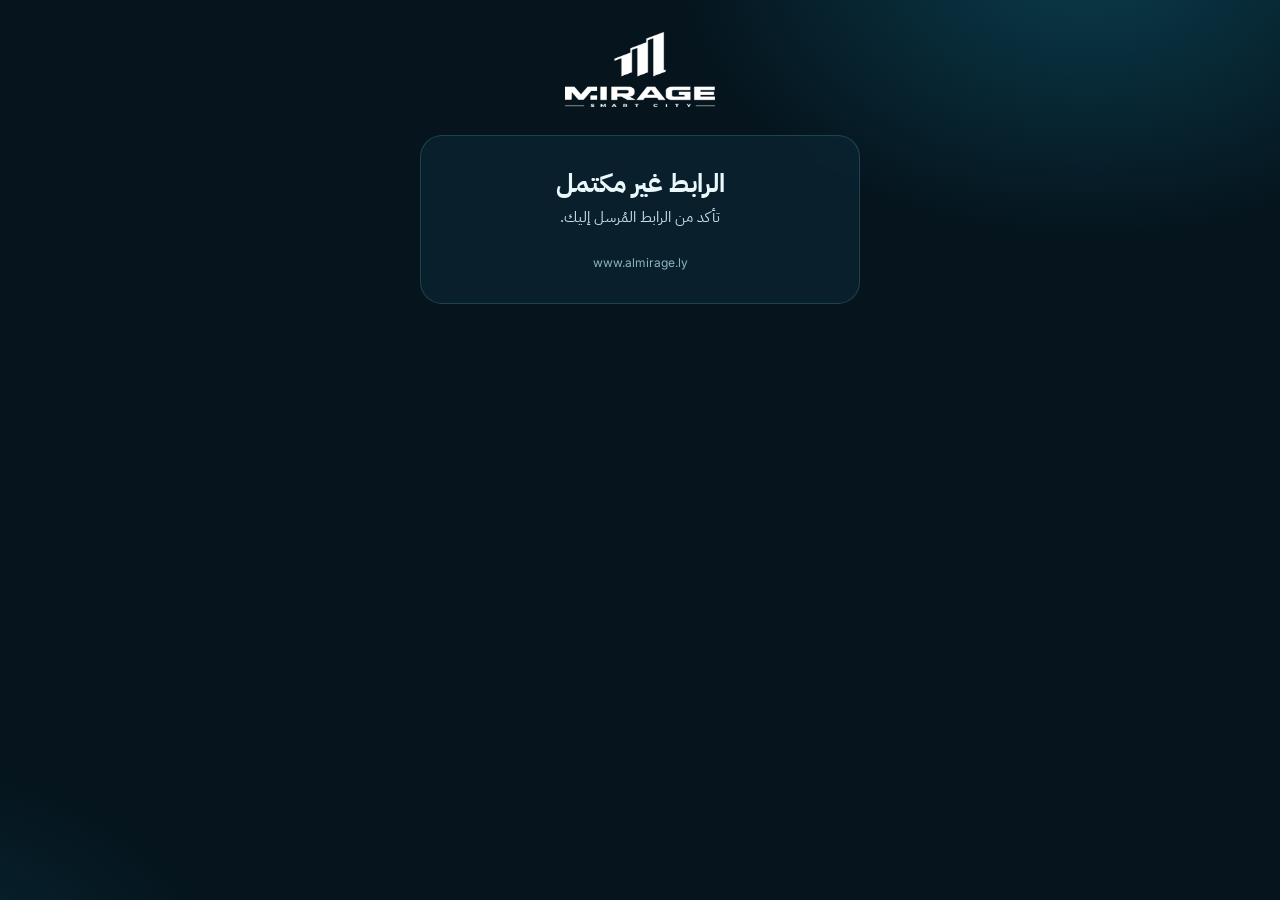
<file: r.html>
<!doctype html>
<html lang="ar" dir="rtl"><head>
<meta charset="utf-8"><meta name="color-scheme" content="dark only"><meta name="viewport" content="width=device-width,initial-scale=1,viewport-fit=cover">
<meta name="robots" content="noindex,nofollow"><meta name="theme-color" content="#05141d">
<meta property="og:type" content="website"><meta property="og:site_name" content="MIRAGE Smart City"><meta property="og:title" content="دعوة خاصة — MIRAGE Smart City"><meta property="og:description" content="يسعدنا دعوتكم — سجّلوا حضوركم لاستلام بطاقة الدخول."><meta property="og:image" content="https://mirage-event.github.io/assets/og.jpg"><meta property="og:image:width" content="1200"><meta property="og:image:height" content="630"><meta name="twitter:card" content="summary_large_image">
<link rel="icon" href="assets/favicon.png">
<title>التسجيل · MIRAGE</title>
<link rel="preconnect" href="https://fonts.googleapis.com">
<link href="https://fonts.googleapis.com/css2?family=IBM+Plex+Sans+Arabic:wght@300;400;500;600;700&family=Inter:wght@300;500;600;700&display=swap" rel="stylesheet">
<link rel="stylesheet" href="assets/guest.css">
</head><body>
<img class="mark" src="assets/logo-full.png" alt="MIRAGE Smart City">
<div id="app" style="width:100%;display:flex;justify-content:center"><div class="loading"><div class="spin"></div>جاري التحميل…</div></div>

<script src="config.js"></script>
<script src="assets/api.js"></script>
<script>
const app = document.getElementById('app');
const qs = new URLSearchParams(location.search);
const VIP = (qs.get('v') || '').toLowerCase(), EV = (qs.get('e') || '').toUpperCase(), KIND = qs.get('k') === 'press' ? 'press' : '';
const I = {
  user: '<svg width="18" height="18" viewBox="0 0 24 24" fill="none" stroke="currentColor" stroke-width="1.7"><circle cx="12" cy="8" r="4"/><path d="M4 21c1.5-4 4.5-6 8-6s6.5 2 8 6"/></svg>',
  phone:'<svg width="18" height="18" viewBox="0 0 24 24" fill="none" stroke="currentColor" stroke-width="1.7"><path d="M5 3h4l2 5-2.5 1.5a11 11 0 0 0 6 6L16 13l5 2v4a2 2 0 0 1-2 2A17 17 0 0 1 3 5a2 2 0 0 1 2-2z"/></svg>',
  mail: '<svg width="18" height="18" viewBox="0 0 24 24" fill="none" stroke="currentColor" stroke-width="1.7"><rect x="3" y="5" width="18" height="14" rx="2"/><path d="m3 7 9 6 9-6"/></svg>',
  bag:  '<svg width="18" height="18" viewBox="0 0 24 24" fill="none" stroke="currentColor" stroke-width="1.7"><rect x="3" y="7" width="18" height="13" rx="2"/><path d="M9 7V5a2 2 0 0 1 2-2h2a2 2 0 0 1 2 2v2M3 13h18"/></svg>',
  org:  '<svg width="18" height="18" viewBox="0 0 24 24" fill="none" stroke="currentColor" stroke-width="1.7"><path d="M4 21V5a2 2 0 0 1 2-2h8a2 2 0 0 1 2 2v16M16 9h2a2 2 0 0 1 2 2v10M2 21h20M8 7h4M8 11h4M8 15h4"/></svg>',
  cal:  '<svg width="18" height="18" viewBox="0 0 24 24" fill="none" stroke="currentColor" stroke-width="1.8"><rect x="3" y="5" width="18" height="16" rx="3"/><path d="M3 10h18M8 3v4M16 3v4"/></svg>',
  pin:  '<svg width="18" height="18" viewBox="0 0 24 24" fill="none" stroke="currentColor" stroke-width="1.8"><path d="M12 21s7-6.2 7-12a7 7 0 1 0-14 0c0 5.8 7 12 7 12z"/><circle cx="12" cy="9" r="2.5"/></svg>',
};
const state = { gender: '', attend: '' };
let T0 = Date.now();

function msg(title, text){
  app.innerHTML = `<div class="panel" style="text-align:center"><h1>${esc(title)}</h1><p class="desc">${esc(text)}</p><p class="note en">www.almirage.ly</p></div>`;
}
function goBadge(token){ location.replace('i.html?t=' + encodeURIComponent(token)); }

function render(ctx){
  const ev = ctx.event, isVip = ctx.type === 'vip', isPress = ctx.type === 'press', map = safeUrl(ev.map_url);
  document.title = ev.name_ar + ' · التسجيل';
  app.innerHTML = `<div class="reg">
    <section class="reg-info">
      ${isVip ? '<div class="vip-tag">دعوة خاصة <span class="en">VIP</span></div>'
        : isPress ? '<div class="vip-tag" style="background:linear-gradient(90deg,#ff9a6b,#ffc2a3);color:#3a1405">تسجيل الإعلاميين <span class="en">PRESS</span></div>'
        : '<p class="kicker">التسجيل في الحدث · Registration</p>'}
      <h1>${esc(ev.name_ar)}</h1>${ev.name_en ? `<p class="h1en en">${esc(ev.name_en)}</p>` : ''}
      <p class="desc">${esc(ev.description || '')}</p>
      <div class="facts">
        <div class="fact">${I.cal}<div><b>${esc(fmtAr(ev.date))}</b>${typeSessions(ev, ctx.type).map(x => `<span style="display:block;color:#eaf7fb">${esc(x.label)}${x.time ? ' — ' + esc(x.time) : ''}</span>`).join('')}<span class="en">${esc(fmtEn(ev.date))}</span></div></div>
        ${ev.venue_ar ? `<div class="fact">${I.pin}<div><b>${esc(ev.venue_ar)}</b><span class="en">${esc(ev.venue_en)}</span>
          ${map ? `<a href="${esc(map)}" target="_blank" rel="noopener">فتح الموقع على الخريطة ←</a>` : ''}</div></div>` : ''}
      </div>
    </section>
    <form class="panel form" id="f" novalidate>
      <h2>سجّل حضورك الآن</h2>
      <p class="sub">${isVip ? 'املأ النموذج لاستلام بطاقة الدخول فوراً' : isPress ? 'بطاقة الإعلام صالحة للفترتين — يُراجع طلبك ثم تصلك البطاقة' : 'املأ النموذج — يُراجع طلبك ثم تصلك بطاقة الدخول'}</p>
      <div class="formerr" id="err" hidden></div>
      <div class="field" data-k="name">${I.user}<input name="name" placeholder="الاسم الكامل" autocomplete="name" maxlength="120"></div>
      <div class="field" data-k="phone">${I.phone}<input name="phone" type="tel" inputmode="tel" placeholder="رقم الهاتف (091xxxxxxx)" autocomplete="tel" maxlength="20" dir="rtl"></div>
      <div class="field" data-k="email">${I.mail}<input name="email" type="email" placeholder="البريد الإلكتروني (اختياري)" autocomplete="email" maxlength="120"></div>
      <div class="field" data-k="title">${I.bag}<input name="title" placeholder="المسمى الوظيفي" autocomplete="organization-title" maxlength="120"></div>
      <div class="field" data-k="org">${I.org}<input name="org" placeholder="${isPress ? 'الوسيلة الإعلامية' : 'جهة العمل'}" autocomplete="organization" maxlength="120"></div>
      <input class="hp" name="website" tabindex="-1" autocomplete="off" aria-hidden="true">
      <div class="group" data-k="gender"><label>الجنس</label>
        <div class="seg two" data-g="gender"><button type="button" data-v="m" aria-pressed="false">ذكر</button><button type="button" data-v="f" aria-pressed="false">أنثى</button></div></div>
      <div class="group" data-k="attend"><label>تأكيد الحضور</label>
        <div class="seg three" data-g="attend"><button type="button" data-v="yes" aria-pressed="false">أؤكد حضوري</button><button type="button" data-v="no" aria-pressed="false">لن أحضر</button><button type="button" data-v="maybe" aria-pressed="false">غير متأكد</button></div></div>
      <label class="consent" data-k="consent"><input type="checkbox" name="consent"> أوافق على شروط الخصوصية ومعالجة البيانات الشخصية وأقرّ بصحة المعلومات المقدمة</label>
      <button class="primary" id="go">تسجيل الحضور</button>
      <p class="note">${isVip ? 'رابط الدعوة شخصي ويُستخدم مرة واحدة' : 'بعد التسجيل ستحصل على رابط لمتابعة حالة طلبك'}</p>
    </form></div>`;

  T0 = Date.now();
  app.querySelectorAll('.seg').forEach(seg => seg.addEventListener('click', e => {
    const b = e.target.closest('button'); if (!b) return;
    seg.querySelectorAll('button').forEach(x => x.setAttribute('aria-pressed', x === b));
    state[seg.dataset.g] = b.dataset.v; seg.closest('.group').classList.remove('err');
  }));
  const f = document.getElementById('f');
  f.addEventListener('input', e => e.target.closest('.field')?.classList.remove('err'));
  f.addEventListener('submit', submit);
}

function validate(f){
  const v = Object.fromEntries(new FormData(f)), bad = [];
  const digits = (v.phone || '').replace(/\D/g, '');
  if ((v.name || '').trim().length < 3) bad.push('name');
  if (digits.length < 9 || digits.length > 15) bad.push('phone');
  if (v.email && !/^[^@\s]+@[^@\s]+\.[^@\s]+$/.test(v.email.trim())) bad.push('email');
  if (!(v.title || '').trim()) bad.push('title');
  if (!(v.org || '').trim()) bad.push('org');
  if (!state.gender) bad.push('gender');
  if (!state.attend) bad.push('attend');
  if (!f.consent.checked) bad.push('consent');
  return { v, bad };
}

async function submit(e){
  e.preventDefault();
  const f = e.target, err = document.getElementById('err'), go = document.getElementById('go');
  f.querySelectorAll('.err').forEach(x => x.classList.remove('err'));
  const { v, bad } = validate(f);
  if (bad.length) {
    bad.forEach(k => f.querySelector(`[data-k="${k}"]`)?.classList.add('err'));
    err.textContent = 'يرجى استكمال الحقول المظللة بالأحمر.'; err.hidden = false;
    f.querySelector('.err')?.scrollIntoView({ behavior: 'smooth', block: 'center' }); return;
  }
  err.hidden = true; go.disabled = true; go.textContent = 'جاري التسجيل…';
  const body = { a: 'register', hp: v.website || '', el: Date.now() - T0, f: { name: v.name, phone: v.phone, email: v.email, title: v.title, org: v.org,
                 gender: state.gender, attend: state.attend, consent: true } };
  if (VIP) body.v = VIP; else { body.e = EV; if (KIND) body.k = KIND; }
  // Retry quietly: registration is idempotent by phone number, so a second try never creates a duplicate.
  let d = null;
  for (let attempt = 1; attempt <= 4; attempt++) {
    try { d = await API.post(body); } catch (_) { d = { ok: false, error: 'network' }; }
    if (d.ok || !['server', 'network'].includes(d.error)) break;
    go.textContent = 'جاري التسجيل… لحظة من فضلك';
    await new Promise(r => setTimeout(r, 2500 * attempt));
  }
  if (d.ok && d.token) { store.set('mrg_last_' + (VIP || EV), d.token); return goBadge(d.token); }
  err.textContent = d.error === 'fields' ? 'تحقق من: ' + d.fields.join('، ')
    : d.error === 'closed' ? 'التسجيل مغلق حالياً.'
    : d.error === 'busy' ? d.msg
    : d.error === 'network' ? 'مشكلة في الاتصال. تأكد من الإنترنت وحاول مرة أخرى.'
    : 'تعذّر التسجيل. حاول بعد دقيقة. (رمز: ' + (d.error || '?') + ')';
  err.hidden = false;
  go.disabled = false; go.textContent = 'تسجيل الحضور';
}

(async () => {
  if (!API.configured()) return msg('الموقع غير مُعدّ', 'لم يتم ربط الموقع بالـ Google Sheet بعد.');
  if (!VIP && !EV) return msg('الرابط غير مكتمل', 'تأكد من الرابط المُرسل إليك.');
  if (VIP && !/^[a-f0-9]{32}$/.test(VIP)) return msg('رابط الدعوة غير صالح', 'تأكد من الرابط المُرسل إليك أو تواصل مع فريق التنظيم.');
  try {
    const d = await API.get(VIP ? { a: 'form', v: VIP } : Object.assign({ a: 'form', e: EV }, KIND ? { k: KIND } : {}));
    if (d.ok && d.used) return d.token ? goBadge(d.token) : msg('الدعوة مستخدمة', 'تم التسجيل بهذه الدعوة مسبقاً.');
    if (d.ok) return render(d);
    if (d.error === 'void') return msg('الدعوة ملغاة', 'هذه الدعوة لم تعد صالحة. تواصل مع فريق التنظيم.');
    if (d.error === 'closed') return msg('التسجيل مغلق', KIND ? 'تسجيل الإعلاميين مغلق حالياً.' : 'التسجيل العام مغلق حالياً.');
    msg('الرابط غير صالح', 'تأكد من الرابط المُرسل إليك أو تواصل مع فريق التنظيم.');
  } catch (_) { msg('تعذّر التحميل', 'تأكد من اتصالك بالإنترنت ثم أعد فتح الرابط.'); }
})();
</script>
</body></html>
</file>
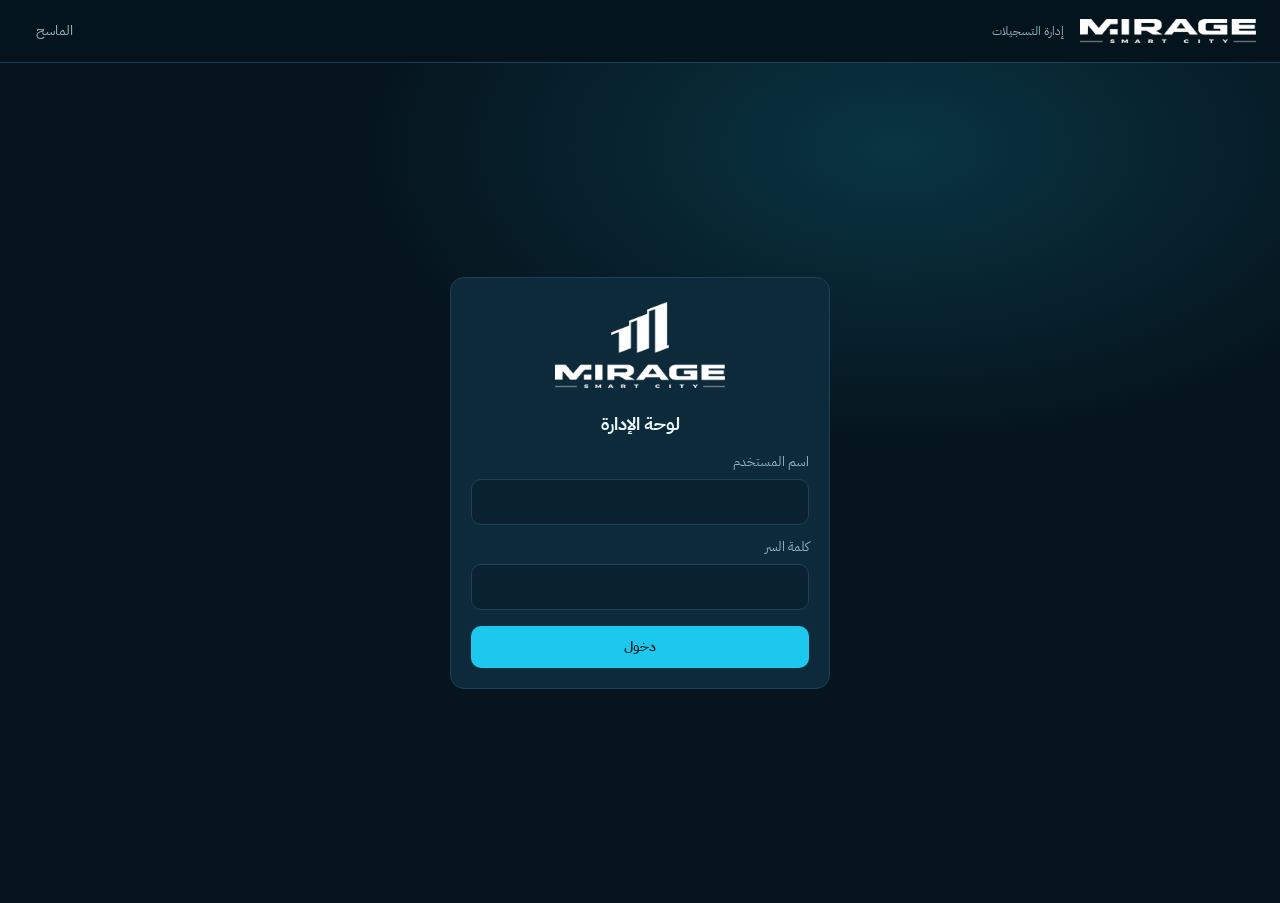
<file: report.html>
<!doctype html>
<html lang="ar" dir="rtl"><head>
<meta charset="utf-8"><meta name="viewport" content="width=device-width,initial-scale=1">
<meta name="robots" content="noindex,nofollow"><meta name="color-scheme" content="light only">
<link rel="icon" href="assets/favicon.png">
<title>تقرير الحدث · MIRAGE</title>
<link href="https://fonts.googleapis.com/css2?family=IBM+Plex+Sans+Arabic:wght@400;500;600;700&family=Inter:wght@400;600;700&display=swap" rel="stylesheet">
<style>
:root{--navy:#05141d;--ink:#10232d;--mute:#5b7480;--line:#d5e3e8;--soft:#f2f8fa;--bar:#0f8fb0;--ok:#14915e;--warn:#b07800}
*{box-sizing:border-box}[hidden]{display:none!important}
html,body{margin:0;background:#e9eff2}
body{font-family:"IBM Plex Sans Arabic",system-ui,sans-serif;color:var(--ink);line-height:1.55;font-size:14px;-webkit-print-color-adjust:exact;print-color-adjust:exact}
.en{font-family:Inter,sans-serif;direction:ltr;unicode-bidi:isolate}
.bar{position:sticky;top:0;display:flex;gap:10px;justify-content:center;padding:12px;background:var(--navy);z-index:2}
.bar button,.bar a{font:inherit;font-weight:600;border:0;border-radius:10px;padding:9px 18px;cursor:pointer;text-decoration:none;background:#1cc8ee;color:#022}
.bar .ghost{background:transparent;color:#eaf7fb;border:1px solid #2a5165}
.page{width:210mm;min-height:297mm;margin:18px auto;background:#fff;padding:14mm 15mm;box-shadow:0 4px 24px rgba(0,0,0,.08)}
@media (max-width:820px){.page{width:auto;min-height:0;margin:0;padding:18px 16px}}
header{display:flex;justify-content:space-between;align-items:flex-start;gap:16px;border-bottom:2px solid var(--navy);padding-bottom:10px;margin-bottom:16px}
header img{height:15mm}
.kick{color:var(--bar);font-weight:600;font-size:12px;margin:0}
h1{font-size:22px;margin:2px 0 2px;color:var(--navy);line-height:1.3}
.sub{color:var(--mute);font-size:12.5px;margin:0}
h2{font-size:15px;color:var(--navy);margin:20px 0 8px}
.kpis{display:grid;grid-template-columns:repeat(4,1fr);gap:10px}
@media (max-width:620px){.kpis{grid-template-columns:repeat(2,1fr)}}
.kpi{border:1px solid var(--line);border-radius:10px;padding:10px 12px}
.kpi .n{font-family:Inter,sans-serif;font-size:26px;font-weight:700;color:var(--navy);font-variant-numeric:tabular-nums;line-height:1.2}
.kpi .l{color:var(--mute);font-size:12px}
.tw{overflow-x:auto}
table{width:100%;border-collapse:collapse;font-size:12.5px}
th,td{padding:7px 6px;border-bottom:1px solid var(--line);text-align:center}
th{white-space:normal;line-height:1.3;vertical-align:bottom}
th{background:var(--soft);color:var(--mute);font-weight:600;font-size:11.5px}
td:first-child,th:first-child{text-align:start;font-weight:600}
td{font-family:Inter,"IBM Plex Sans Arabic",sans-serif;font-variant-numeric:tabular-nums}
tr.tot td{border-top:2px solid var(--navy);font-weight:700}
.na{color:#b8c7cd}
.note{color:var(--mute);font-size:11.5px;margin:6px 0 0}
.sess{display:grid;grid-template-columns:1fr 1fr;gap:12px}
@media (max-width:620px){.sess{grid-template-columns:1fr}}
.sbox{border:1px solid var(--line);border-radius:10px;padding:12px 14px}
.sbox b{display:block;color:var(--navy)}
.meter{height:8px;background:var(--soft);border-radius:8px;margin:10px 0 6px;overflow:hidden}
.meter i{display:block;height:100%;background:var(--bar);border-radius:8px}
.chart{position:relative}
.chart svg{display:block;width:100%;height:auto}
.tip{position:absolute;pointer-events:none;background:var(--navy);color:#fff;font-size:12px;padding:4px 8px;border-radius:6px;transform:translate(-50%,-110%);white-space:nowrap}
footer{margin-top:22px;padding-top:8px;border-top:1px solid var(--line);display:flex;justify-content:space-between;color:var(--mute);font-size:10.5px}
.msg{max-width:420px;margin:80px auto;text-align:center;background:#fff;border-radius:14px;padding:30px}
@media print{@page{size:A4;margin:0}html,body{background:#fff}.bar{display:none}.page{margin:0;box-shadow:none}.tip{display:none}}
</style>
</head><body>
<div class="bar"><button id="print">طباعة / حفظ PDF</button><button class="ghost" id="xlsx">تحميل Excel</button><a class="ghost" href="admin.html">رجوع للإدارة</a></div>
<div id="app"><p class="msg">جاري تحميل التقرير…</p></div>

<script src="config.js"></script>
<script src="assets/api.js"></script>
<script src="assets/vendor/xlsx.mini.min.js"></script>
<script src="assets/reports.js"></script>
<script>
const app = document.getElementById('app');
let EV = null, REGS = [];
const pct = (a, b) => b ? Math.round(100 * a / b) + '%' : '—';

function chart(regs, sess){
  const d = RPT.arrivals(regs, sess);
  const head = `<b style="color:var(--navy);font-size:13px">${SESS_AR[sess]}</b>`;
  if (!d.length) return `<div>${head}<p class="note">لا يوجد دخول مسجّل بعد.</p></div>`;
  const W = 360, H = 190, L = 34, B = 26, T = 18, max = Math.max(...d.map(x => x.n));
  const step = Math.max(1, Math.ceil(max / 4)), top = step * Math.ceil(max / step);
  const bw = (W - L - 8) / d.length, y = v => T + (H - T - B) * (1 - v / top);
  let g = '';
  for (let v = 0; v <= top; v += step) g += `<line x1="${L}" x2="${W}" y1="${y(v)}" y2="${y(v)}" stroke="#e3ecef"/><text x="${L - 6}" y="${y(v) + 4}" font-size="10" fill="#5b7480" text-anchor="end">${v}</text>`;
  const best = d.reduce((a, b) => b.n > a.n ? b : a);
  const bars = d.map((x, i) => {
    const bx = L + 4 + i * bw, h = y(0) - y(x.n), w = Math.max(2, bw - 2);
    const r = Math.min(4, w / 2, h);
    const path = x.n ? `M${bx},${y(0)} V${y(x.n) + r} Q${bx},${y(x.n)} ${bx + r},${y(x.n)} H${bx + w - r} Q${bx + w},${y(x.n)} ${bx + w},${y(x.n) + r} V${y(0)} Z` : '';
    const lab = x.min % 30 === 0 ? `<text x="${bx + w / 2}" y="${H - 8}" font-size="10" fill="#5b7480" text-anchor="middle" font-family="Inter">${RPT.hhmm(x.min)}</text>` : '';
    const top = x === best ? `<text x="${bx + w / 2}" y="${y(x.n) - 5}" font-size="10.5" font-weight="700" fill="#10232d" text-anchor="middle" font-family="Inter">${x.n}</text>` : '';
    return `<g class="b" data-t="${RPT.hhmm(x.min)}–${RPT.hhmm(x.min + 15)}: ${x.n} دخول"><rect x="${bx - 1}" y="${T}" width="${bw}" height="${H - T - B}" fill="transparent"/>${path ? `<path d="${path}" fill="#0f8fb0"/>` : ''}${top}${lab}</g>`;
  }).join('');
  return `<div>${head}<div class="chart"><svg viewBox="0 0 ${W} ${H}" direction="ltr" role="img" aria-label="عدد الداخلين لكل ربع ساعة">${g}<line x1="${L}" x2="${W}" y1="${y(0)}" y2="${y(0)}" stroke="#9fb4bd"/>${bars}</svg><div class="tip" hidden></div></div>
    <p class="note">الذروة ${RPT.hhmm(best.min)}: ${best.n} دخول.</p></div>`;
}

function render(){
  const st = RPT.stats(REGS), a = st.all;
  const row = (k, label) => { const x = st[k];
    return `<tr class="${k === 'all' ? 'tot' : ''}"><td>${label}</td><td>${x.total}</td><td>${x.pending}</td><td>${x.rejected}</td><td>${x.approved}</td><td>${x.declined}</td>
      <td>${k === 'public' ? '<span class="na">—</span>' : x.am}</td><td>${k === 'vip' ? '<span class="na">—</span>' : x.pm}</td><td>${x.attended}</td><td>${x.noshow}</td><td><b>${pct(x.attended, x.approved)}</b></td></tr>`; };
  const sess = s => { const exp = a[s === 'am' ? 'expAm' : 'expPm'], got = a[s];
    return `<div class="sbox"><b>${SESS_AR[s]}${sessTime(EV, s) ? ' — ' + esc(sessTime(EV, s)) : ''}</b>
      <span class="sub">${s === 'am' ? 'VIP + الإعلام' : 'الضيوف + الإعلام'}</span>
      <div class="meter"><i style="width:${exp ? Math.min(100, 100 * got / exp) : 0}%"></i></div>
      <span class="en" style="font-weight:700">${got}</span> حضروا من <span class="en">${exp}</span> معتمد (${pct(got, exp)})</div>`; };
  document.title = 'تقرير — ' + EV.name_ar;
  app.innerHTML = `<section class="page">
    <header><div><p class="kick">تقرير الحدث · Event Report</p><h1>${esc(EV.name_ar)}</h1>
      <p class="sub">${esc(fmtAr(EV.date))}${EV.venue_ar ? ' · ' + esc(EV.venue_ar) : ''} · أُعدّ في ${new Date().toLocaleString('ar-LY', { dateStyle: 'medium', timeStyle: 'short' })}</p></div>
      <img src="assets/logo-dark.png" alt="MIRAGE Smart City"></header>
    <div class="kpis">
      <div class="kpi"><div class="n">${a.total}</div><div class="l">إجمالي المسجلين</div></div>
      <div class="kpi"><div class="n">${a.approved}</div><div class="l">معتمدون</div></div>
      <div class="kpi"><div class="n">${a.attended}</div><div class="l">حضروا (أي فترة)</div></div>
      <div class="kpi"><div class="n">${pct(a.attended, a.approved)}</div><div class="l">نسبة الحضور من المعتمدين</div></div>
    </div>
    <h2>حسب نوع الدعوة</h2>
    <div class="tw"><table>
      <tr><th>النوع</th><th>المسجلون</th><th>قيد المراجعة</th><th>مرفوض</th><th>معتمد</th><th>معتمد واعتذر</th><th>حضروا الصباحية</th><th>حضروا المسائية</th><th>حضروا</th><th>لم يحضروا</th><th>نسبة الحضور</th></tr>
      ${row('vip', 'VIP')}${row('press', 'إعلام')}${row('public', 'ضيوف')}${row('all', 'الإجمالي')}
    </table></div>
    <p class="note">«حضروا» = مُسح في أي فترة. «لم يحضروا» = معتمدون لم يُمسحوا. «—» = الفترة غير مخصصة لهذا النوع. الإعلام يُحسب في الفترتين.</p>
    <h2>حسب الفترة</h2>
    <div class="sess">${sess('am')}${sess('pm')}</div>
    <h2>منحنى الوصول <span class="sub" style="font-weight:400">— عدد المسحات عند البوابة لكل ربع ساعة</span></h2>
    <div class="sess">${chart(REGS, 'am')}${chart(REGS, 'pm')}</div>
    <footer><span class="en">MIRAGE Smart City · AL MIRAGE DEVELOPMENTS</span><span>منظومة MIRAGE RSVP</span></footer>
  </section>`;
  document.querySelectorAll('.chart').forEach(ch => { const tip = ch.querySelector('.tip');
    ch.querySelectorAll('.b').forEach(b => { b.addEventListener('mousemove', e => { const r = ch.getBoundingClientRect(); tip.textContent = b.dataset.t; tip.style.left = (e.clientX - r.left) + 'px'; tip.style.top = (e.clientY - r.top) + 'px'; tip.hidden = false; });
      b.addEventListener('mouseleave', () => tip.hidden = true); }); });
}

document.getElementById('print').onclick = () => print();
document.getElementById('xlsx').onclick = () => EV && RPT.excelFull(EV, REGS);

(async () => {
  const S = store.get('mrg_admin_s');
  if (!S) { location.replace('admin.html'); return; }
  try {
    const e = await API.post({ a: 'events', s: S });
    if (e.error === 'auth') { store.set('mrg_admin_s', null); location.replace('admin.html'); return; }
    const want = store.get('mrg_admin_ev');
    EV = (e.events || []).find(x => x.code === want) || (e.events || [])[0];
    if (!EV) { app.innerHTML = '<p class="msg">لا يوجد حدث.</p>'; return; }
    const d = await API.post({ a: 'list', s: S, event: EV.code });
    REGS = d.regs || []; render();
  } catch (_) { app.innerHTML = '<p class="msg">تعذّر تحميل التقرير. تأكد من الاتصال.</p>'; }
})();
</script>
</body></html>
</file>
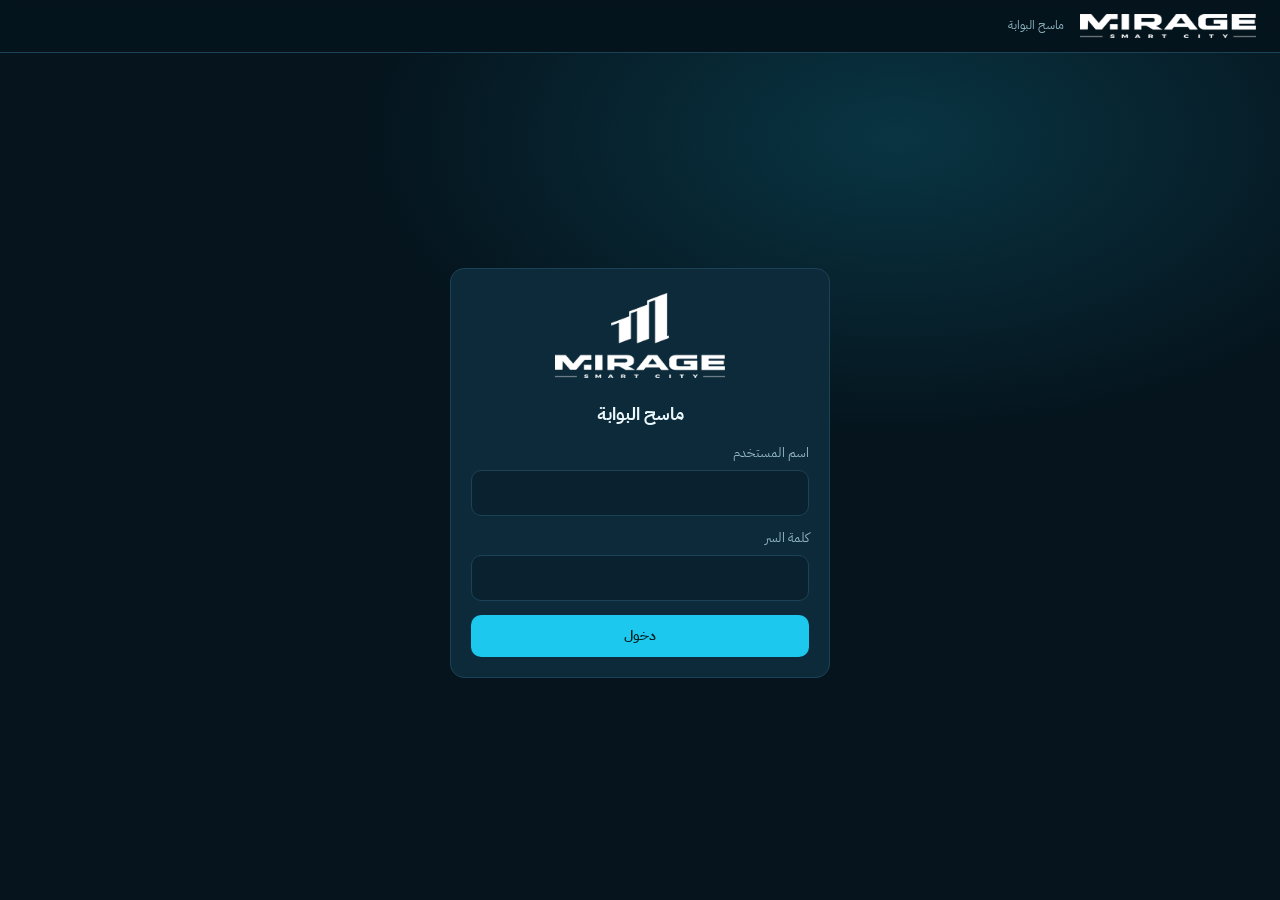
<file: scan.html>
<!doctype html>
<html lang="ar" dir="rtl"><head>
<meta charset="utf-8"><meta name="color-scheme" content="dark only"><meta name="viewport" content="width=device-width,initial-scale=1">
<meta name="robots" content="noindex,nofollow"><meta name="theme-color" content="#05141d">
<link rel="icon" href="assets/favicon.png">
<title>ماسح البوابة · MIRAGE</title>
<link href="https://fonts.googleapis.com/css2?family=IBM+Plex+Sans+Arabic:wght@400;500;600;700&family=Inter:wght@400;600;700&display=swap" rel="stylesheet">
<link rel="stylesheet" href="assets/style.css">
<style>
  .scan-grid{display:grid;gap:16px;grid-template-columns:minmax(0,1fr) 340px}
  @media(max-width:860px){.scan-grid{grid-template-columns:1fr}}
  #reader{border-radius:var(--r);overflow:hidden;background:#000;min-height:300px;border:1px solid var(--line)}
  #reader video{width:100%!important;object-fit:cover}
  #result{border-radius:var(--r);padding:22px;text-align:center;border:2px solid var(--line);background:var(--card);min-height:200px;display:flex;flex-direction:column;justify-content:center;transition:background .2s,border-color .2s}
  #result .big{font-size:22px;font-weight:700;margin:6px 0}
  #result .name{font-size:26px;font-weight:700}
  #result.ok{border-color:var(--ok);background:#0c3a2a}
  #result.already{border-color:var(--warn);background:#3a2e0c}
  #result.bad{border-color:var(--bad);background:#3a1212}
  #result.wait{opacity:.7}
  .sessbar{display:flex;align-items:center;gap:12px;flex-wrap:wrap;margin:-4px 0 16px}
  .sess{display:flex;border:1px solid var(--line);border-radius:12px;overflow:hidden}
  .sess button{background:transparent;border:0;color:var(--mute);font:inherit;font-weight:700;padding:10px 18px;cursor:pointer}
  .sess button.on{background:var(--cyan);color:#022}
  .count{font-size:44px;font-weight:700;color:var(--cyan);font-variant-numeric:tabular-nums;line-height:1}
</style>
</head><body>
<header class="top">
  <span class="logo"><img src="assets/logo-wordmark.png" alt="MIRAGE"></span>
  <span class="muted small hide-sm">ماسح البوابة</span>
  <nav><span class="muted small" id="who" style="padding:6px 0"></span><a href="#" id="logout" hidden>خروج</a></nav>
</header>

<!-- PIN gate -->
<div class="center" id="gate" style="min-height:calc(100vh - 60px)">
  <form class="login card" id="pinform">
    <img src="assets/logo-full.png" alt="MIRAGE Smart City" style="display:block;width:170px;margin:4px auto 22px">
    <h2 style="text-align:center">ماسح البوابة</h2>
    <div class="flash err" id="pinerr" hidden></div>
    <label for="user">اسم المستخدم</label>
    <input id="user" dir="ltr" required autocomplete="username" style="margin-bottom:12px">
    <label for="pin">كلمة السر</label>
    <input id="pin" type="password" required autocomplete="current-password">
    <button class="btn" style="width:100%;margin-top:14px" id="pinbtn">دخول</button>
  </form>
</div>

<main class="wrap" id="main" hidden>
  <div class="toolbar">
    <h1 style="margin:0">ماسح البوابة</h1>
    <select id="ev" style="max-width:320px;margin-inline-start:auto"></select>
  </div>
  <div class="sessbar">
    <span class="muted small">الفترة الحالية</span>
    <div class="sess" id="sess"><button type="button" data-s="am">الصباحية · VIP</button><button type="button" data-s="pm">المسائية · ضيوف</button></div>
    <span class="muted small">الإعلام مسموح في الفترتين</span>
  </div>
  <div class="scan-grid">
    <div>
      <div id="reader"></div>
      <div class="toolbar" style="margin-top:12px">
        <button class="btn" id="start">تشغيل الكاميرا</button>
        <button class="btn ghost" id="stop" hidden>إيقاف</button>
        <span class="muted small" id="camstatus"></span>
      </div>
    </div>
    <div class="grid">
      <div id="result"><div class="muted">وجّه الكاميرا على QR البادج</div></div>
      <div class="card" style="display:flex;justify-content:space-between;align-items:center">
        <div><div class="muted small">داخل الآن</div><div class="count" id="inside">—</div></div>
        <div style="text-align:end"><div class="muted small">من المعتمدين</div><div style="font-size:22px;font-weight:700" id="yes">—</div></div>
      </div>
      <form class="card" id="manual">
        <label>إدخال يدوي (الصق الرابط أو الرمز)</label>
        <div style="display:flex;gap:8px"><input id="code" dir="ltr" autocomplete="off"><button class="btn">تحقق</button></div>
      </form>
    </div>
  </div>
</main>

<script src="config.js"></script>
<script src="assets/api.js"></script>
<script src="assets/vendor/html5-qrcode.min.js"></script>
<script>
const $ = id => document.getElementById(id);
let S = store.get('mrg_scan_s'), scanner = null, last = '', lastAt = 0, busy = false;
const res = $('result'), evSel = $('ev');
// Session defaults from the clock (before 14:00 → morning) so staff don't have to remember to switch.
let SESS = store.get('mrg_sess_day') === new Date().toDateString() && store.get('mrg_sess') || (new Date().getHours() < 14 ? 'am' : 'pm');
function paintSess(){ document.querySelectorAll('#sess button').forEach(b => b.classList.toggle('on', b.dataset.s === SESS)); }
document.getElementById('sess').addEventListener('click', e => {
  const b = e.target.closest('[data-s]'); if (!b || b.dataset.s === SESS) return;
  SESS = b.dataset.s; store.set('mrg_sess', SESS); store.set('mrg_sess_day', new Date().toDateString());
  paintSess(); last = ''; res.className = ''; res.innerHTML = '<div class="muted">وجّه الكاميرا على QR البادج</div>'; refresh();
});
paintSess();

async function enter(){
  const d = await API.post({ a: 'events', s: S });
  if (!d.ok) { store.set('mrg_scan_s', null); S = null; return false; }
  const saved = store.get('mrg_event');
  evSel.innerHTML = d.events.map(e => `<option value="${esc(e.code)}">${esc(e.name_ar)} — ${esc(fmtAr(e.date))}</option>`).join('');
  if (saved && d.events.some(e => e.code === saved)) evSel.value = saved;
  evSel.hidden = d.events.length < 2;   // one event → nothing for staff to pick
  $('gate').hidden = true; $('main').hidden = false; $('logout').hidden = false; $('who').textContent = store.get('mrg_scan_n') || '';
  refresh(); return true;
}
async function login(){
  $('pinbtn').disabled = true; $('pinerr').hidden = true;
  try {
    const d = await API.post({ a: 'login', user: $('user').value, pass: $('pin').value });
    if (!d.ok) throw new Error(d.msg || 'خطأ');
    S = d.session; store.set('mrg_scan_s', S); store.set('mrg_scan_n', d.user.name);
    await enter();
  } catch (err) { $('pinerr').textContent = err.message || 'تعذّر الاتصال'; $('pinerr').hidden = false; }
  $('pinbtn').disabled = false;
}

function beep(ok){
  try { const a = new (window.AudioContext||window.webkitAudioContext)(), o = a.createOscillator(), g = a.createGain();
    o.frequency.value = ok ? 880 : 220; o.connect(g); g.connect(a.destination); g.gain.value = .15; o.start(); o.stop(a.currentTime + (ok ? .15 : .45)); } catch(e){}
  if (navigator.vibrate) navigator.vibrate(ok ? 80 : [200,80,200]);
}

async function check(code){
  const now = Date.now();
  if (busy || (code === last && now - lastAt < 5000)) return;   // same badge held in front of the camera
  busy = true; last = code; lastAt = now;
  res.className = 'wait'; res.innerHTML = '<div class="muted">جاري التحقق…</div>';
  try {
    const d = await API.post({ a: 'checkin', s: S, code, event: evSel.value, session: SESS });
    if (d.error === 'auth') { store.set('mrg_scan_s', null); location.reload(); return; }
    show(d);
  } catch (e) { show({ status: 'bad', msg: 'مشكلة اتصال — جرّب مرة ثانية' }); last = ''; }
  busy = false; refresh();
}

function show(d){
  const cls = d.status === 'ok' ? 'ok' : d.status === 'already' ? 'already' : 'bad';
  const icon = cls === 'ok' ? '✓' : cls === 'already' ? '!' : '✕', g = d.reg;
  res.className = cls;
  res.innerHTML = `<div style="font-size:42px;line-height:1">${icon}</div><div class="big">${esc(d.msg || 'خطأ')}</div>`
    + (g ? `<div class="name">${esc(g.name)}</div><div class="muted">${esc([g.title, g.org].filter(Boolean).join(' · '))}</div>
            <div style="margin-top:10px"><span class="pill cat" style="background:${(TYPE_LOOK[g.type]||TYPE_LOOK.public).color};color:#03141c;border-color:transparent">${(TYPE_LOOK[g.type]||TYPE_LOOK.public).en}</span> <span class="muted small en">${esc(g.badge)}</span></div>` : '');
  beep(cls === 'ok');
}

async function refresh(){
  if (!S || !evSel.value) return;
  try { const d = await API.post({ a: 'stats', s: S, event: evSel.value, session: SESS });
    if (d.ok) { $('inside').textContent = d.counts.in; $('yes').textContent = d.counts.approved; } } catch(e){}
}

$('pinform').onsubmit = e => { e.preventDefault(); login(); };
$('logout').onclick = async e => { e.preventDefault(); try { await API.post({ a: 'logout', s: S }); } catch(_){} store.set('mrg_scan_s', null); location.reload(); };
$('start').onclick = async () => {
  $('camstatus').textContent = 'جاري تشغيل الكاميرا…';
  try {
    scanner = scanner || new Html5Qrcode('reader');
    await scanner.start({ facingMode: 'environment' }, { fps: 10, qrbox: { width: 250, height: 250 } }, t => check(t));
    $('start').hidden = true; $('stop').hidden = false; $('camstatus').textContent = '';
  } catch (e) { $('camstatus').textContent = 'ما قدرناش نفتح الكاميرا. اسمح للمتصفح باستخدامها.'; }
};
$('stop').onclick = async () => { await scanner?.stop(); $('start').hidden = false; $('stop').hidden = true; };
$('manual').onsubmit = e => { e.preventDefault(); last = ''; check($('code').value.trim()); $('code').value = ''; };
evSel.onchange = () => { store.set('mrg_event', evSel.value); refresh(); };

if (!API.configured()) { $('pinerr').textContent = 'الموقع غير مربوط بالشيت بعد (config.js).'; $('pinerr').hidden = false; }
else if (S) enter().catch(() => {});
setInterval(refresh, 30000);   // light polling — Apps Script is free but not instant
</script>
</body></html>
</file>
<file: assets/style.css>
:root{color-scheme:dark only}
[hidden]{display:none!important}
:root{
  --bg:#05141d; --bg2:#0a2230; --card:#0d2a3a; --line:#1b4257;
  --cyan:#1cc8ee; --cyan2:#7fe3f8; --ink:#eaf7fb; --mute:#8fb3c2;
  --ok:#35d39a; --warn:#ffc35a; --bad:#ff6b6b;
  --r:14px;
}
*{box-sizing:border-box}
html,body{margin:0}
body{font-family:"IBM Plex Sans Arabic",system-ui,sans-serif;background:var(--bg);color:var(--ink);line-height:1.6}
a{color:var(--cyan)}
.en{font-family:"Inter","IBM Plex Sans Arabic",sans-serif;letter-spacing:.06em}

/* ---------- admin shell ---------- */
.top{display:flex;align-items:center;gap:16px;padding:14px 24px;border-bottom:1px solid var(--line);background:rgba(5,20,29,.9);position:sticky;top:0;z-index:5;backdrop-filter:blur(8px)}
.logo{font-weight:700;font-size:20px;letter-spacing:.32em;color:var(--ink);text-decoration:none}
.logo b{color:var(--cyan)}
.logo img{display:block;height:24px;width:auto}
.top nav{display:flex;gap:6px;margin-inline-start:auto;flex-wrap:wrap}
.top nav a{color:var(--mute);text-decoration:none;padding:6px 12px;border-radius:8px;font-size:14px}
.top nav a:hover,.top nav a.on{color:var(--ink);background:var(--card)}
.wrap{max-width:1180px;margin:0 auto;padding:28px 20px 80px}
h1{font-size:26px;margin:0 0 4px}
h2{font-size:18px;margin:0 0 14px}
.sub{color:var(--mute);margin:0 0 24px;font-size:14px}
.card{background:var(--card);border:1px solid var(--line);border-radius:var(--r);padding:20px}
.grid{display:grid;gap:16px}
.g2{grid-template-columns:repeat(auto-fit,minmax(300px,1fr))}
.stats{display:grid;grid-template-columns:repeat(auto-fit,minmax(140px,1fr));gap:12px;margin-bottom:24px}
.stat{background:var(--card);border:1px solid var(--line);border-radius:var(--r);padding:16px}
.stat .n{font-size:30px;font-weight:700;font-variant-numeric:tabular-nums}
.stat .l{color:var(--mute);font-size:13px}
.stat.hi{border-color:var(--cyan)} .stat.hi .n{color:var(--cyan)}

label{display:block;font-size:13px;color:var(--mute);margin:0 0 6px}
input,select,textarea{width:100%;background:var(--bg2);border:1px solid var(--line);color:var(--ink);border-radius:10px;padding:10px 12px;font:inherit;font-size:15px}
input:focus,select:focus,textarea:focus{outline:2px solid var(--cyan);outline-offset:-1px}
.row{display:grid;gap:12px;grid-template-columns:repeat(auto-fit,minmax(180px,1fr));margin-bottom:12px}
.btn{display:inline-flex;align-items:center;justify-content:center;gap:6px;border:0;border-radius:10px;padding:10px 18px;font:inherit;font-weight:600;font-size:14px;cursor:pointer;text-decoration:none;background:var(--cyan);color:#022;white-space:nowrap}
.btn:hover{background:var(--cyan2)}
.btn.ghost{background:transparent;color:var(--ink);border:1px solid var(--line)}
.btn.ghost:hover{border-color:var(--cyan)}
.btn.sm{padding:5px 10px;font-size:12px;border-radius:8px}
.btn.wa{background:#25d366;color:#032}
.btn.danger{background:transparent;color:var(--bad);border:1px solid #5a2a2a}

table{width:100%;border-collapse:collapse;font-size:14px}
th{text-align:start;color:var(--mute);font-weight:500;font-size:12px;padding:10px 8px;border-bottom:1px solid var(--line)}
td{padding:10px 8px;border-bottom:1px solid #123446;vertical-align:middle}
tr:hover td{background:#0f3043}
.tablewrap{overflow-x:auto}
.pill{display:inline-block;padding:2px 10px;border-radius:99px;font-size:12px;border:1px solid var(--line);color:var(--mute)}
.pill.ok{color:var(--ok);border-color:#1f5b45}
.pill.no{color:var(--bad);border-color:#5a2a2a}
.pill.in{color:#022;background:var(--cyan);border-color:var(--cyan)}
.pill.cat{font-family:Inter,sans-serif;letter-spacing:.08em;font-size:11px}
.muted{color:var(--mute)} .small{font-size:12px}
.flash{padding:12px 16px;border-radius:10px;margin-bottom:18px;background:#0f3a2c;border:1px solid #1f5b45}
.flash.err{background:#3a1515;border-color:#5a2a2a}
.actions{display:flex;gap:6px;flex-wrap:wrap}
.toolbar{display:flex;gap:10px;flex-wrap:wrap;align-items:center;margin-bottom:14px}
.toolbar input{max-width:280px}
details summary{cursor:pointer;color:var(--cyan);font-weight:600;margin-bottom:12px}

/* ---------- login ---------- */
.center{min-height:100vh;display:grid;place-items:center;padding:20px;
  background:radial-gradient(900px 500px at 70% 10%,rgba(28,200,238,.18),transparent 60%),var(--bg)}
.login{width:100%;max-width:380px}
.login .logo{display:block;text-align:center;font-size:28px;margin-bottom:24px}

@media (max-width:640px){
  .top{padding:12px 16px}.wrap{padding:20px 16px 60px}
  .hide-sm{display:none}
}
</file>
<file: assets/guest.css>
:root{color-scheme:dark only}
:root{--bg:#05141d;--deep:#071c28;--card:rgba(13,42,58,.55);--cyan:#1cc8ee;--cyan2:#7fe3f8;--ink:#eaf7fb;--mute:#8fb3c2;--line:rgba(127,227,248,.18);--bad:#ff7b7b;--ok:#7ff0c6;--warn:#ffd27a}
*{box-sizing:border-box}html,body{margin:0}[hidden]{display:none!important}
body{min-height:100vh;font-family:"IBM Plex Sans Arabic",system-ui,sans-serif;color:var(--ink);line-height:1.7;
  background:radial-gradient(700px 480px at 85% -5%,rgba(28,200,238,.22),transparent 60%),radial-gradient(600px 400px at -10% 110%,rgba(28,200,238,.12),transparent 60%),var(--bg);
  display:flex;flex-direction:column;align-items:center;padding:32px 16px 48px}
.en{font-family:Inter,sans-serif}
.mark{display:block;width:150px;height:auto;margin:0 0 28px}
.panel{width:100%;max-width:440px;background:var(--card);border:1px solid var(--line);border-radius:22px;padding:30px 26px;backdrop-filter:blur(10px)}
.kicker{color:var(--cyan);font-size:13px;letter-spacing:.04em;margin:0 0 6px}
h1{font-size:26px;line-height:1.35;margin:0 0 4px;font-weight:700}
.h1en{color:var(--mute);font-size:12px;letter-spacing:.18em;text-transform:uppercase;margin:0 0 22px}
.desc{color:#c5dde6;font-size:15px;margin:0 0 22px;white-space:pre-line}
.facts{display:grid;gap:10px;margin:0 0 6px}
.fact{display:flex;gap:12px;align-items:flex-start;padding:12px 14px;border:1px solid var(--line);border-radius:14px;background:rgba(5,20,29,.4)}
.fact svg{flex:none;margin-top:3px;color:var(--cyan)}
.fact b{display:block;font-weight:600}.fact span{color:var(--mute);font-size:13px}
.fact span.en{display:block;direction:ltr;text-align:right;letter-spacing:.06em}
.fact a{color:var(--cyan);font-size:13px}
button,.btn{font:inherit;font-weight:600;font-size:16px;border-radius:14px;padding:14px;cursor:pointer;border:0;text-align:center;text-decoration:none;display:block;width:100%}
button:disabled{opacity:.6;cursor:wait}
.primary{background:var(--cyan);color:#022}.primary:hover{background:var(--cyan2)}
.ghost{background:transparent;color:var(--ink);border:1px solid var(--line)}.ghost:hover{border-color:var(--cyan)}
.link{background:none;color:var(--mute);font-size:13px;font-weight:400;padding:8px;text-decoration:underline}
.note{color:var(--mute);font-size:12px;text-align:center;margin:18px 0 0}
.loading{display:flex;flex-direction:column;align-items:center;gap:14px;color:var(--mute);margin-top:40px}
.spin{width:34px;height:34px;border-radius:50%;border:3px solid var(--line);border-top-color:var(--cyan);animation:s .9s linear infinite}
@keyframes s{to{transform:rotate(360deg)}}

/* ---------- form ---------- */
.reg{width:100%;max-width:1040px;display:grid;grid-template-columns:minmax(0,1fr) minmax(0,440px);gap:56px;align-items:start}
.reg-info{padding-top:24px}
.reg-info h1{font-size:40px;line-height:1.25;margin-bottom:8px}
.reg-info .h1en{font-size:13px}
.vip-tag{display:inline-flex;align-items:center;gap:8px;background:linear-gradient(90deg,#e6c36a,#f3dc9b);color:#2a2005;font-weight:700;font-size:13px;border-radius:99px;padding:4px 14px;margin-bottom:14px}
.vip-tag .en{letter-spacing:.24em;font-size:11px}
@media(max-width:860px){.reg{grid-template-columns:1fr;gap:22px}.reg-info{padding-top:0}.reg-info h1{font-size:28px}}
.form h2{font-size:22px;margin:0;text-align:center}
.form .sub{color:var(--cyan);font-size:13px;text-align:center;margin:0 0 22px}
.field{position:relative;margin-bottom:12px}
.field input{width:100%;background:rgba(5,20,29,.55);border:1px solid var(--line);color:var(--ink);border-radius:12px;padding:13px 44px 13px 14px;font:inherit;font-size:15px}
.field input::placeholder{color:#6f909e}
.field input:focus{outline:2px solid var(--cyan);outline-offset:-1px}
.field svg{position:absolute;right:14px;top:50%;transform:translateY(-50%);color:var(--mute);pointer-events:none}
.field.err input{border-color:var(--bad)}
.group{margin:18px 0 8px}
.group > label{display:block;font-weight:600;font-size:14px;margin-bottom:8px}
.group.err > label{color:var(--bad)}
.seg{display:grid;gap:8px}
.seg.two{grid-template-columns:1fr 1fr}.seg.three{grid-template-columns:repeat(3,1fr)}
.seg button{background:rgba(5,20,29,.55);border:1px solid var(--line);color:var(--ink);font-size:14px;padding:12px 6px;border-radius:12px}
.seg button[aria-pressed="true"]{background:var(--cyan);color:#022;border-color:var(--cyan)}
.consent{display:flex;gap:10px;align-items:flex-start;font-size:12.5px;color:var(--mute);margin:16px 0 18px;cursor:pointer}
.consent input{width:18px;height:18px;margin:2px 0 0;accent-color:var(--cyan);flex:none}
.consent.err{color:var(--bad)}
.hp{position:absolute;top:0;right:0;width:1px;height:1px;padding:0;border:0;overflow:hidden;clip-path:inset(50%);opacity:0;pointer-events:none}
.form{position:relative}
.formerr{background:rgba(255,107,107,.12);border:1px solid rgba(255,107,107,.4);color:#ffc2c2;border-radius:12px;padding:10px 14px;font-size:13px;margin-bottom:14px}

/* ---------- status ---------- */
.state-icon{width:64px;height:64px;border-radius:50%;display:grid;place-items:center;margin:0 auto 16px;font-size:28px}
.state-icon.pending{background:rgba(255,210,122,.14);color:var(--warn);border:1px solid rgba(255,210,122,.4)}
.state-icon.bad{background:rgba(255,123,123,.12);color:var(--bad);border:1px solid rgba(255,123,123,.4)}
.state-icon.ok{background:rgba(127,240,198,.12);color:var(--ok);border:1px solid rgba(127,240,198,.4)}
.savebox{background:rgba(5,20,29,.5);border:1px dashed var(--line);border-radius:14px;padding:14px;margin:18px 0 6px;font-size:13px;color:var(--mute)}
.savebox .url{direction:ltr;text-align:left;font-family:Inter,monospace;font-size:11.5px;color:var(--cyan2);word-break:break-all;margin:6px 0 10px}

/* ---------- badge ---------- */
.badge{width:340px;max-width:100%;border-radius:22px;overflow:hidden;background:var(--deep);border:1px solid rgba(127,227,248,.28);box-shadow:0 30px 80px rgba(0,0,0,.5);position:relative}
.b-top{position:relative;padding:22px 22px 20px;background:linear-gradient(160deg,#0b3346 0%,#071c28 70%);overflow:hidden}
.b-top::before{content:"";position:absolute;inset:-40% -30% auto auto;width:260px;height:260px;border-radius:50%;background:radial-gradient(circle,rgba(28,200,238,.35),transparent 65%)}
.b-top::after{content:"";position:absolute;inset:0;background:repeating-linear-gradient(115deg,transparent 0 22px,rgba(127,227,248,.05) 22px 23px)}
.b-slot{width:56px;height:8px;border-radius:8px;background:rgba(5,20,29,.8);border:1px solid var(--line);margin:0 auto 18px;position:relative;z-index:1}
.b-head{display:flex;justify-content:space-between;align-items:flex-start;gap:12px;position:relative;z-index:1}
.b-mark{display:block;width:104px;height:auto;flex:none}
.b-ev{text-align:start;position:relative;z-index:1}
.b-ev strong{display:block;font-size:13px;line-height:1.45}
.b-ev span{display:block;font-family:Inter,sans-serif;font-size:8.5px;letter-spacing:.14em;color:var(--mute);text-transform:uppercase;margin-top:3px;direction:ltr;text-align:right}
.b-person{position:relative;z-index:1;margin-top:26px}
.b-name{font-size:25px;font-weight:700;line-height:1.3}
.b-role{color:#bfe3ee;font-size:13.5px;margin-top:2px}
.b-cat{display:flex;justify-content:space-between;align-items:center;padding:9px 22px;color:#03141c;font-weight:700}
.b-cat .en{letter-spacing:.32em;font-size:13px}.b-cat .ar{font-size:13px}
.b-mid{background:#f4fbfd;padding:20px 22px;display:flex;align-items:center;gap:18px;color:#05141d}
.b-qr{background:#fff;padding:8px;border-radius:12px;box-shadow:0 0 0 1px #d7eef4;flex:none}
.b-qr canvas{display:block;width:132px;height:132px}
.b-id{flex:1;min-width:0}
.b-id .l{font-size:11px;color:#4d7180}
.b-id .v{font-family:Inter,monospace;font-weight:700;letter-spacing:.08em;font-size:16px;direction:ltr;text-align:right}
.b-id .s{font-size:11px;color:#4d7180;margin-top:10px;line-height:1.5}
.b-bot{padding:16px 22px 18px;display:grid;grid-template-columns:1fr 1fr;gap:10px;font-size:12.5px}
.b-bot .l{color:var(--mute);font-size:10.5px}.b-bot .v{font-weight:600}
.b-bot .ven{font-family:Inter,sans-serif;font-size:9.5px;letter-spacing:.12em;color:var(--mute);direction:ltr;text-align:right}
.b-foot{border-top:1px solid var(--line);padding:10px 22px;display:flex;justify-content:space-between;font-family:Inter,sans-serif;font-size:9.5px;letter-spacing:.18em;color:var(--mute);direction:ltr}
.badge-actions{width:340px;max-width:100%;display:grid;gap:10px;margin-top:22px}
.row2{display:grid;grid-template-columns:1fr 1fr;gap:10px}
.confirmed{color:var(--ok);font-size:14px;margin:0 0 18px;text-align:center}
@media print{body{background:#fff;padding:0}.mark,.badge-actions,.confirmed{display:none!important}.badge{box-shadow:none}}
</file>
